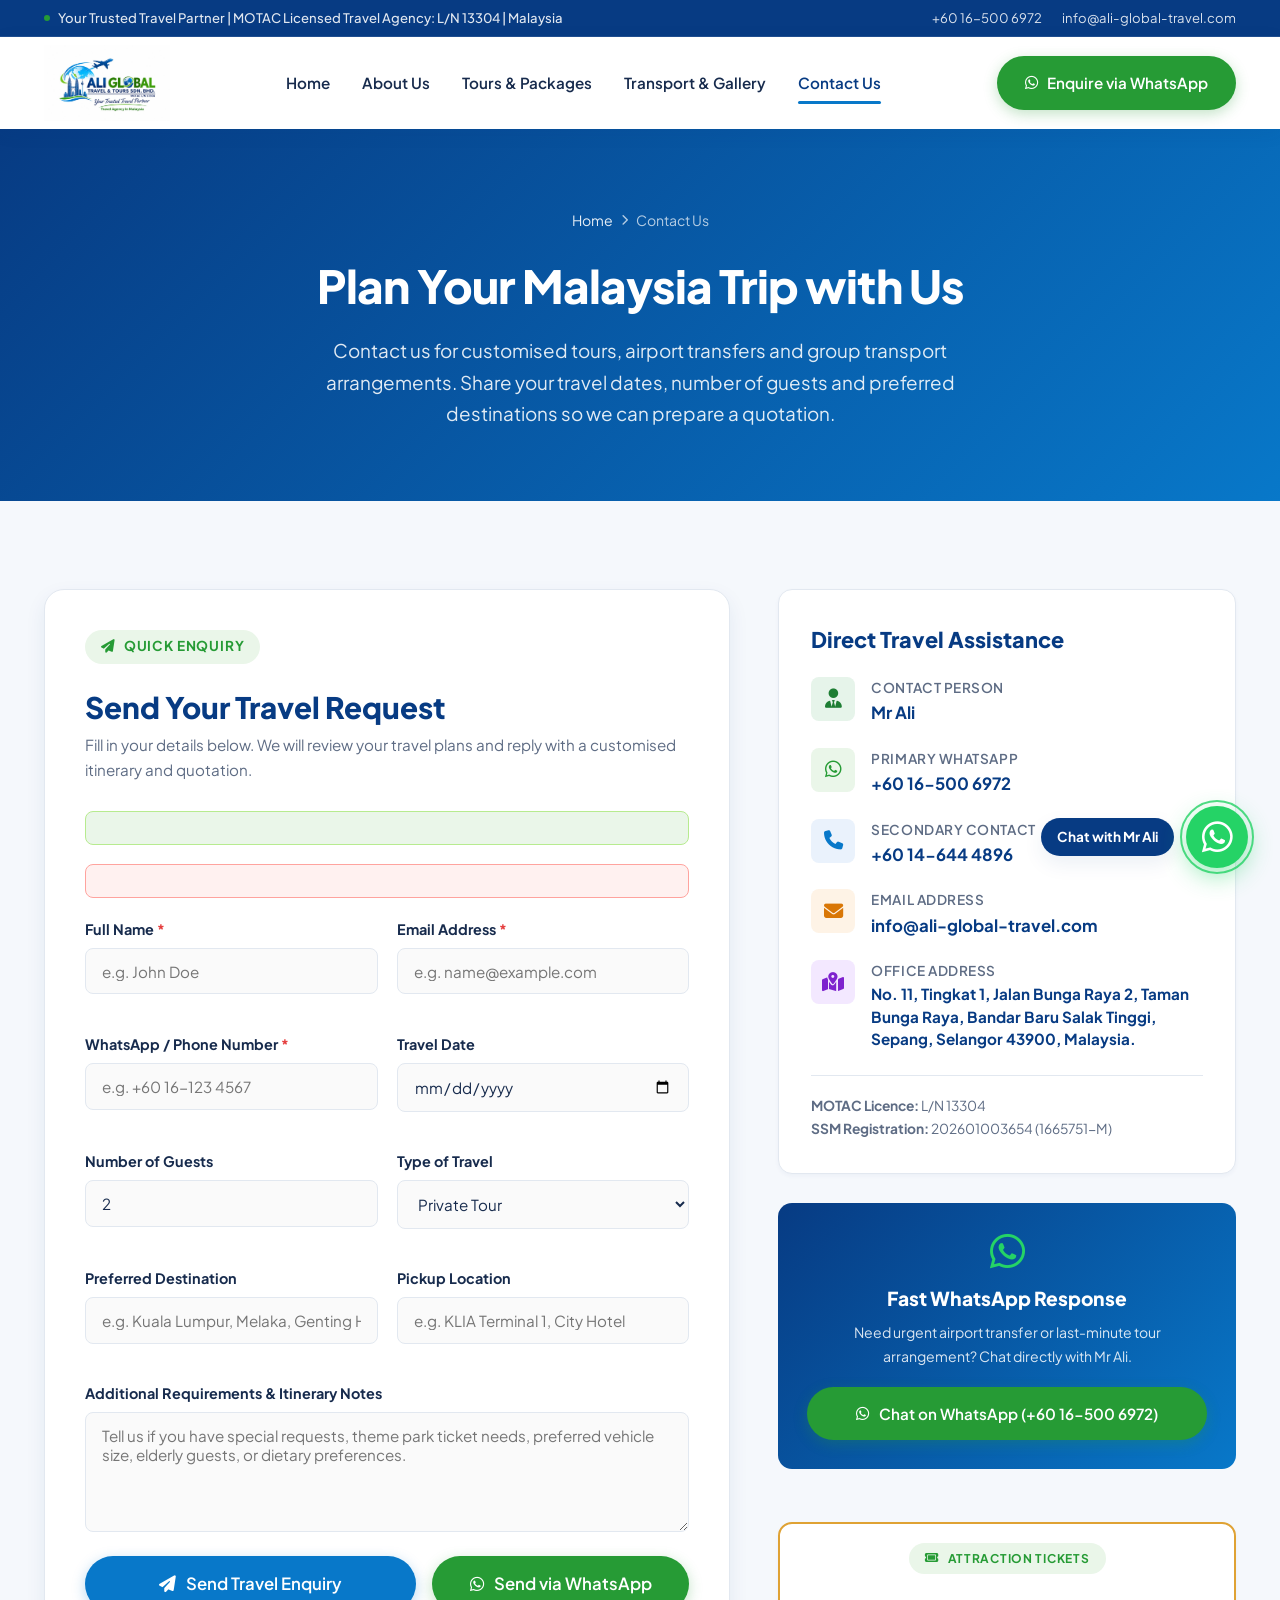
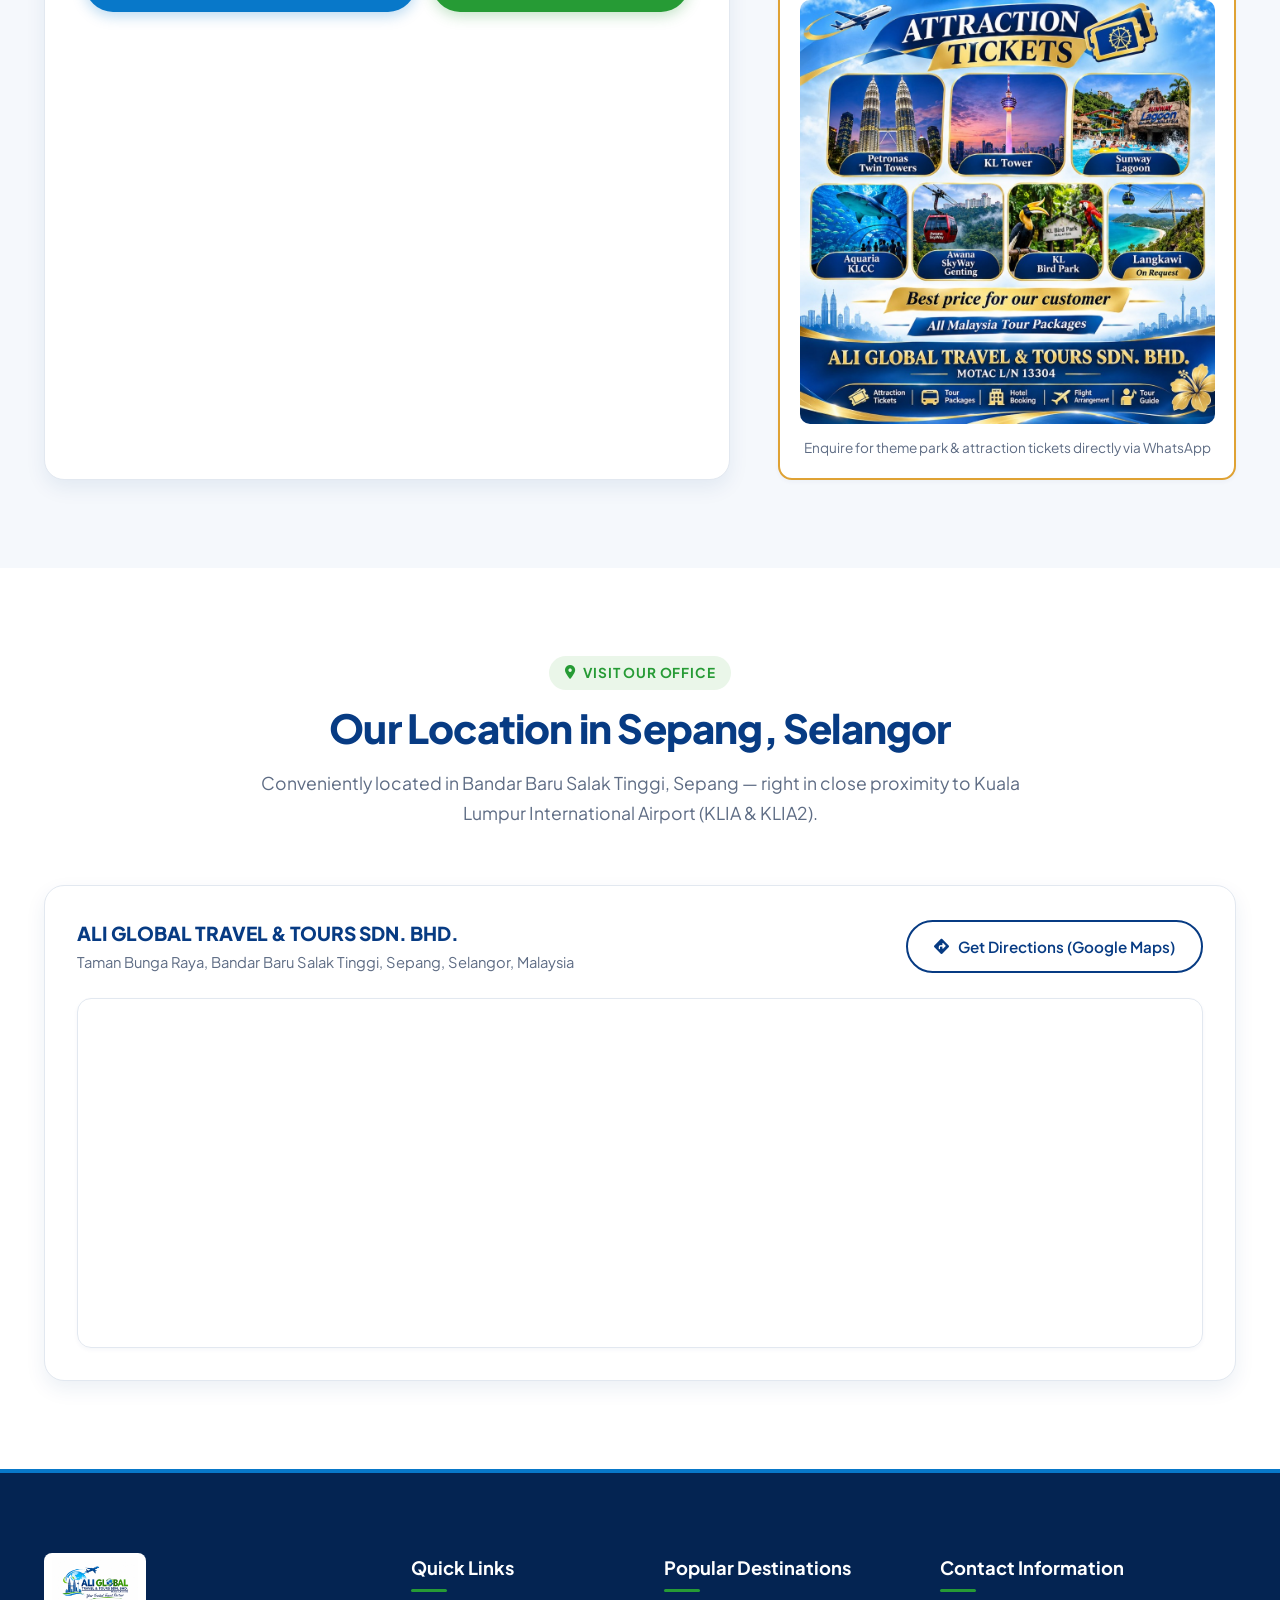
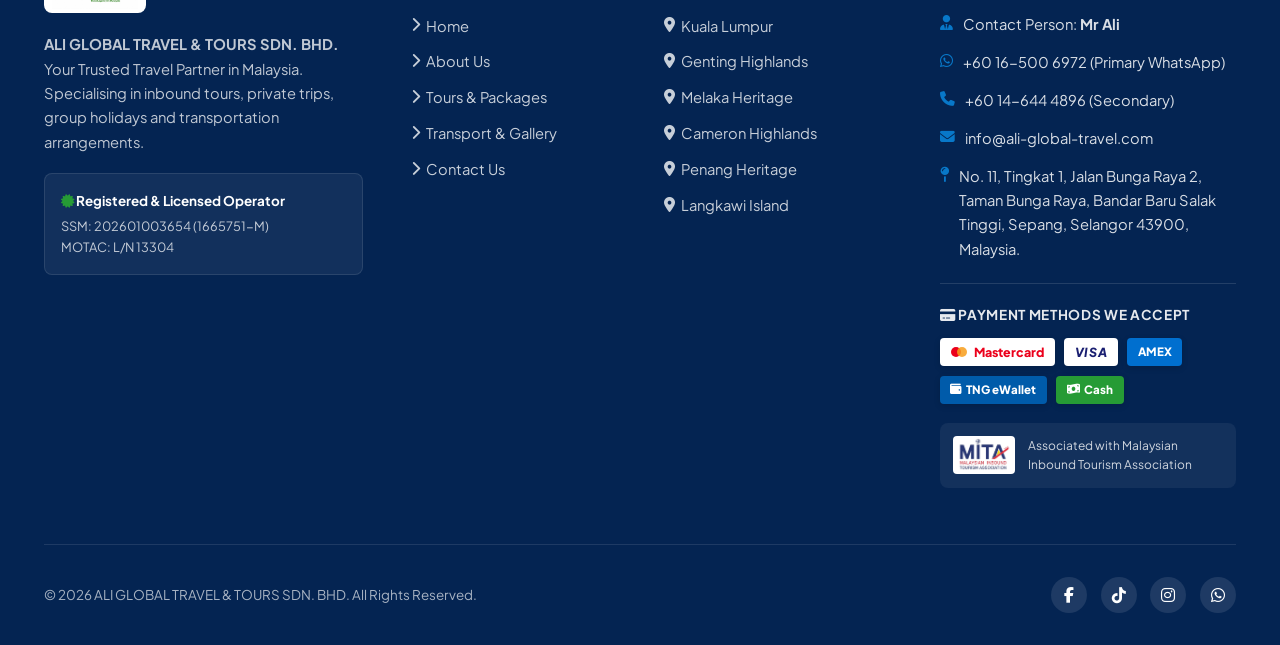
<file: contact.html>
<!DOCTYPE html>
<html lang="en">
<head>
  <meta charset="UTF-8">
  <meta name="viewport" content="width=device-width, initial-scale=1.0">
  <title>Contact Us | ALI GLOBAL TRAVEL & TOURS SDN. BHD.</title>
  <meta name="description" content="Contact ALI GLOBAL TRAVEL & TOURS SDN. BHD. for customized Malaysia tours, KLIA airport transfers and group bus charters. Reach Mr Ali on WhatsApp +60 16-500 6972.">
  <meta name="keywords" content="Contact Ali Global Travel, Malaysia Tour Operator Contact, KLIA Airport Pickup Contact, Sepang Travel Agency Address, Mr Ali Travel WhatsApp">

  <!-- Favicon -->
  <link rel="icon" type="image/jpeg" href="assets/images/brand/logo.jpg">

  <!-- Fonts & Icons -->
  <link rel="preconnect" href="https://fonts.googleapis.com">
  <link rel="preconnect" href="https://fonts.gstatic.com" crossorigin>
  <link href="https://fonts.googleapis.com/css2?family=Plus+Jakarta+Sans:wght@300;400;500;600;700;800&family=Playfair+Display:ital,wght@0,600;0,700;1,600&display=swap" rel="stylesheet">
  <link rel="stylesheet" href="https://cdnjs.cloudflare.com/ajax/libs/font-awesome/6.5.1/css/all.min.css">

  <!-- Stylesheet -->
  <link rel="stylesheet" href="assets/css/style.css?v=20261127">
</head>
<body>

  <!-- Top Bar -->
  <div class="top-bar">
    <div class="container top-bar-inner">
      <div class="top-bar-notice">
        <span class="dot"></span>
        <span>Your Trusted Travel Partner | MOTAC Licensed Travel Agency: L/N 13304 | Malaysia</span>
      </div>
      <div class="top-bar-contacts">
        <a href="tel:+60165006972" class="company-phone"><i class="fa-solid fa-phone"></i> +60 16-500 6972</a>
        <a href="mailto:info@ali-global-travel.com" class="company-email"><i class="fa-solid fa-envelope"></i> info@ali-global-travel.com</a>
      </div>
    </div>
  </div>

  <!-- Header Navigation -->
  <header class="header-nav">
    <div class="container navbar-inner">
      <a href="index.html" class="brand-logo-wrap">
        <img src="assets/images/brand/logo.jpg" alt="ALI GLOBAL TRAVEL & TOURS SDN. BHD." class="brand-logo">
      </a>

      <nav class="nav-menu">
        <a href="index.html" class="nav-link">Home</a>
        <a href="about.html" class="nav-link">About Us</a>
        <a href="tours.html" class="nav-link">Tours & Packages</a>
        <a href="transport-gallery.html" class="nav-link">Transport & Gallery</a>
        <a href="contact.html" class="nav-link active">Contact Us</a>
      </nav>

      <div class="header-actions">
        <a href="https://wa.me/60165006972?text=Hello%20Mr%20Ali%2C%20I%20am%20contacting%20you%20regarding%20travel%20in%20Malaysia." target="_blank" class="btn btn-whatsapp">
          <i class="fa-brands fa-whatsapp"></i> Enquire via WhatsApp
        </a>
        <button class="hamburger-btn" aria-label="Toggle Navigation">
          <i class="fa-solid fa-bars"></i>
        </button>
      </div>
    </div>
  </header>

  <!-- Mobile Drawer Menu -->
  <div class="mobile-overlay"></div>
  <aside class="mobile-drawer">
    <div class="mobile-drawer-header">
      <img src="assets/images/brand/logo.jpg" alt="ALI GLOBAL" style="height:44px; width:auto;">
      <button class="close-drawer-btn" style="background:none;border:none;font-size:1.4rem;cursor:pointer;color:var(--primary-navy);">&times;</button>
    </div>
    <div class="mobile-nav-links">
      <a href="index.html" class="mobile-nav-link">Home</a>
      <a href="about.html" class="mobile-nav-link">About Us</a>
      <a href="tours.html" class="mobile-nav-link">Tours & Packages</a>
      <a href="transport-gallery.html" class="mobile-nav-link">Transport & Gallery</a>
      <a href="contact.html" class="mobile-nav-link active">Contact Us</a>
    </div>
    <div style="margin-top:auto;">
      <a href="https://wa.me/60165006972" target="_blank" class="btn btn-whatsapp" style="width:100%;">
        <i class="fa-brands fa-whatsapp"></i> WhatsApp Us
      </a>
    </div>
  </aside>

  <!-- Page Hero -->
  <section class="page-hero">
    <div class="container">
      <div class="page-breadcrumb">
        <a href="index.html">Home</a> <i class="fa-solid fa-chevron-right" style="font-size:0.7rem;"></i> <span>Contact Us</span>
      </div>
      <h1>Plan Your Malaysia Trip with Us</h1>
      <p>Contact us for customised tours, airport transfers and group transport arrangements. Share your travel dates, number of guests and preferred destinations so we can prepare a quotation.</p>
    </div>
  </section>

  <!-- Main Contact Section -->
  <section class="section section-light">
    <div class="container">
      <div class="contact-grid">
        
        <!-- Left: Interactive Contact Enquiry Form -->
        <div class="contact-card-box">
          <div style="margin-bottom:1.8rem;">
            <span class="section-badge"><i class="fa-solid fa-paper-plane"></i> Quick Enquiry</span>
            <h2 style="font-size:1.85rem; font-weight:800; color:var(--primary-navy); margin-top:0.4rem;">
              Send Your Travel Request
            </h2>
            <p style="font-size:0.95rem; color:var(--muted-text);">
              Fill in your details below. We will review your travel plans and reply with a customised itinerary and quotation.
            </p>
          </div>

          <div id="form-success-alert" class="form-alert success"></div>
          <div id="form-error-alert" class="form-alert error"></div>

          <form id="contact-form">
            <div class="form-row">
              <div class="form-group">
                <label for="form-name">Full Name <span style="color:#e53e3e;">*</span></label>
                <input type="text" id="form-name" class="form-control" placeholder="e.g. John Doe" required>
              </div>
              <div class="form-group">
                <label for="form-email">Email Address <span style="color:#e53e3e;">*</span></label>
                <input type="email" id="form-email" class="form-control" placeholder="e.g. name@example.com" required>
              </div>
            </div>

            <div class="form-row">
              <div class="form-group">
                <label for="form-phone">WhatsApp / Phone Number <span style="color:#e53e3e;">*</span></label>
                <input type="tel" id="form-phone" class="form-control" placeholder="e.g. +60 16-123 4567" required>
              </div>
              <div class="form-group">
                <label for="form-date">Travel Date</label>
                <input type="date" id="form-date" class="form-control">
              </div>
            </div>

            <div class="form-row">
              <div class="form-group">
                <label for="form-guests">Number of Guests</label>
                <input type="number" id="form-guests" class="form-control" min="1" max="500" value="2">
              </div>
              <div class="form-group">
                <label for="form-type">Type of Travel</label>
                <select id="form-type" class="form-control">
                  <option value="Private">Private Tour</option>
                  <option value="Family">Family Holiday</option>
                  <option value="Group">Tour Group / Friends</option>
                  <option value="Corporate">Corporate / MICE Delegation</option>
                  <option value="Airport Transfer">Airport Transfer Only</option>
                </select>
              </div>
            </div>

            <div class="form-row">
              <div class="form-group">
                <label for="form-destination">Preferred Destination</label>
                <input type="text" id="form-destination" class="form-control" placeholder="e.g. Kuala Lumpur, Melaka, Genting Highlands">
              </div>
              <div class="form-group">
                <label for="form-pickup">Pickup Location</label>
                <input type="text" id="form-pickup" class="form-control" placeholder="e.g. KLIA Terminal 1, City Hotel">
              </div>
            </div>

            <div class="form-group">
              <label for="form-notes">Additional Requirements & Itinerary Notes</label>
              <textarea id="form-notes" class="form-control" placeholder="Tell us if you have special requests, theme park ticket needs, preferred vehicle size, elderly guests, or dietary preferences."></textarea>
            </div>

            <div style="display:flex; gap:1rem; flex-wrap:wrap; margin-top:1.5rem;">
              <button type="submit" class="btn btn-primary btn-lg" style="flex:1;">
                <i class="fa-solid fa-paper-plane"></i> Send Travel Enquiry
              </button>
              <button type="button" id="btn-send-whatsapp" class="btn btn-whatsapp btn-lg">
                <i class="fa-brands fa-whatsapp"></i> Send via WhatsApp
              </button>
            </div>
          </form>
        </div>

        <!-- Right: Company Contact Details & Fast Channels -->
        <div class="contact-info-panel">
          <div class="contact-info-card">
            <h3 style="font-size:1.35rem; font-weight:800; color:var(--primary-navy); margin-bottom:1.2rem;">
              Direct Travel Assistance
            </h3>

            <div class="info-item">
              <div class="info-item-icon" style="background:#e6f4ea; color:#1e7e34;"><i class="fa-solid fa-user-tie"></i></div>
              <div class="info-item-content">
                <h4>Contact Person</h4>
                <p>Mr Ali</p>
              </div>
            </div>

            <div class="info-item">
              <div class="info-item-icon" style="background:var(--light-green); color:var(--travel-green);"><i class="fa-brands fa-whatsapp"></i></div>
              <div class="info-item-content">
                <h4>Primary WhatsApp</h4>
                <p><a href="https://wa.me/60165006972" target="_blank" class="company-phone">+60 16-500 6972</a></p>
              </div>
            </div>

            <div class="info-item">
              <div class="info-item-icon" style="background:#eaf2fc; color:var(--secondary-blue);"><i class="fa-solid fa-phone"></i></div>
              <div class="info-item-content">
                <h4>Secondary Contact</h4>
                <p><a href="tel:+60146444896" class="company-phone-sec">+60 14-644 4896</a></p>
              </div>
            </div>

            <div class="info-item">
              <div class="info-item-icon" style="background:#fef3e6; color:#d97706;"><i class="fa-solid fa-envelope"></i></div>
              <div class="info-item-content">
                <h4>Email Address</h4>
                <p><a href="mailto:info@ali-global-travel.com" class="company-email">info@ali-global-travel.com</a></p>
              </div>
            </div>

            <div class="info-item">
              <div class="info-item-icon" style="background:#f3e8ff; color:#7e22ce;"><i class="fa-solid fa-map-location-dot"></i></div>
              <div class="info-item-content">
                <h4>Office Address</h4>
                <p style="font-size:0.95rem; line-height:1.5;" class="company-address">
                  No. 11, Tingkat 1,<br>
                  Jalan Bunga Raya 2,<br>
                  Taman Bunga Raya,<br>
                  Bandar Baru Salak Tinggi,<br>
                  Sepang, Selangor 43900,<br>
                  Malaysia.
                </p>
              </div>
            </div>

            <div style="margin-top:1.5rem; padding-top:1.2rem; border-top:1px solid var(--border-color); font-size:0.86rem; color:var(--muted-text);">
              <div><strong>MOTAC Licence:</strong> L/N 13304</div>
              <div><strong>SSM Registration:</strong> 202601003654 (1665751-M)</div>
            </div>
          </div>

          <!-- Quick WhatsApp Card -->
          <div style="background:linear-gradient(135deg, #073B83 0%, #0878C9 100%); color:#fff; border-radius:var(--radius-md); padding:1.8rem; text-align:center;">
            <i class="fa-brands fa-whatsapp" style="font-size:2.5rem; color:#25D366; margin-bottom:0.75rem;"></i>
            <h4 style="font-size:1.2rem; font-weight:800; margin-bottom:0.4rem;">Fast WhatsApp Response</h4>
            <p style="font-size:0.88rem; color:rgba(255,255,255,0.85); margin-bottom:1.2rem;">
              Need urgent airport transfer or last-minute tour arrangement? Chat directly with Mr Ali.
            </p>
            <a href="https://wa.me/60165006972?text=Hello%20Mr%20Ali%2C%20I%20have%20an%20urgent%20enquiry%20regarding%20travel%20services." target="_blank" class="btn btn-whatsapp" style="width:100%;">
              <i class="fa-brands fa-whatsapp"></i> Chat on WhatsApp (+60 16-500 6972)
            </a>
          </div>

          <!-- Attraction Tickets Promo Card in Contact sidebar -->
          <div style="background:var(--white); border:2px solid #dfa234; border-radius:var(--radius-md); padding:1.2rem; text-align:center; box-shadow:var(--shadow-sm); margin-top:1.5rem;">
            <span class="section-badge" style="font-size:0.75rem;"><i class="fa-solid fa-ticket"></i> Attraction Tickets</span>
            <div style="border-radius:10px; overflow:hidden; margin:0.8rem 0; cursor:pointer;" data-lightbox data-lightbox-src="assets/images/attractions/attraction-tickets-poster.jpg" data-lightbox-caption="Official Ali Global Travel Attraction Tickets">
              <img src="assets/images/attractions/attraction-tickets-poster.jpg" alt="Attraction Tickets" style="width:100%; height:auto; display:block;" loading="lazy">
            </div>
            <p style="font-size:0.85rem; color:var(--muted-text); margin:0;">
              Enquire for theme park & attraction tickets directly via WhatsApp
            </p>
          </div>

        </div>
      </div>
    </div>
  </section>

  <!-- Google Maps Section -->
  <section class="section section-white">
    <div class="container">
      <div class="section-header">
        <span class="section-badge"><i class="fa-solid fa-location-dot"></i> Visit Our Office</span>
        <h2>Our Location in Sepang, Selangor</h2>
        <p>Conveniently located in Bandar Baru Salak Tinggi, Sepang — right in close proximity to Kuala Lumpur International Airport (KLIA & KLIA2).</p>
      </div>

      <div style="background:var(--white); border-radius:var(--radius-lg); padding:2rem; box-shadow:var(--shadow-md); border:1px solid var(--border-color);">
        <div style="display:flex; justify-content:space-between; align-items:center; flex-wrap:wrap; gap:1rem; margin-bottom:1.5rem;">
          <div>
            <h3 style="font-size:1.2rem; font-weight:800; color:var(--primary-navy);">
              ALI GLOBAL TRAVEL & TOURS SDN. BHD.
            </h3>
            <p style="font-size:0.92rem; color:var(--muted-text);">
              Taman Bunga Raya, Bandar Baru Salak Tinggi, Sepang, Selangor, Malaysia
            </p>
          </div>
          <a href="https://maps.app.goo.gl/JWqYCemmRky8yJWR8?g_st=iwb" target="_blank" class="btn btn-outline-primary">
            <i class="fa-solid fa-diamond-turn-right"></i> Get Directions (Google Maps)
          </a>
        </div>

        <div class="map-wrapper">
          <!-- Embedded Google Map of ALI GLOBAL TRAVEL & TOURS SDN. BHD. -->
          <iframe 
            src="https://www.google.com/maps/embed?pb=!1m18!1m12!1m3!1d3985.034200947248!2d101.714686!3d2.8061151!2m3!1f0!2f0!3f0!3m2!1i1024!2i768!4f13.1!3m3!1m2!1s0x6a6bba5a1ea0c6b5%3A0x11db0c9873d5a6fa!2sALI%20GLOBAL%20TRAVEL%20%26%20TOURS%20SDN.BHD!5e0!3m2!1sen!2sin!4v1795213685709!5m2!1sen!2sin" 
            title="ALI GLOBAL TRAVEL & TOURS SDN. BHD. Location"
            width="600" 
            height="450" 
            style="border:0;" 
            allowfullscreen="" 
            loading="lazy" 
            referrerpolicy="strict-origin-when-cross-origin">
          </iframe>
        </div>
      </div>
    </div>
  </section>

  <!-- Site Footer -->
  <footer class="site-footer">
    <div class="container">
      <div class="footer-grid">
        <div class="footer-col">
          <img src="assets/images/brand/logo.jpg" alt="ALI GLOBAL" class="footer-logo">
          <p class="footer-desc">
            <strong>ALI GLOBAL TRAVEL & TOURS SDN. BHD.</strong><br>
            Your Trusted Travel Partner in Malaysia. Specialising in inbound tours, private trips, group holidays and transportation arrangements.
          </p>
          <div class="footer-badge-box">
            <div style="font-size:0.84rem; color:#fff; font-weight:700; margin-bottom:0.25rem;">
              <i class="fa-solid fa-certificate" style="color:var(--travel-green);"></i> Registered & Licensed Operator
            </div>
            <div style="font-size:0.8rem; color:rgba(255,255,255,0.75);">
              SSM: 202601003654 (1665751-M)<br>
              MOTAC: L/N 13304
            </div>
          </div>
        </div>

        <div class="footer-col">
          <h4>Quick Links</h4>
          <ul class="footer-links-list">
            <li><a href="index.html"><i class="fa-solid fa-chevron-right"></i> Home</a></li>
            <li><a href="about.html"><i class="fa-solid fa-chevron-right"></i> About Us</a></li>
            <li><a href="tours.html"><i class="fa-solid fa-chevron-right"></i> Tours & Packages</a></li>
            <li><a href="transport-gallery.html"><i class="fa-solid fa-chevron-right"></i> Transport & Gallery</a></li>
            <li><a href="contact.html"><i class="fa-solid fa-chevron-right"></i> Contact Us</a></li>
          </ul>
        </div>

        <div class="footer-col">
          <h4>Popular Destinations</h4>
          <ul class="footer-links-list">
            <li><a href="tours.html"><i class="fa-solid fa-location-dot"></i> Kuala Lumpur</a></li>
            <li><a href="tours.html"><i class="fa-solid fa-location-dot"></i> Genting Highlands</a></li>
            <li><a href="tours.html"><i class="fa-solid fa-location-dot"></i> Melaka Heritage</a></li>
            <li><a href="tours.html"><i class="fa-solid fa-location-dot"></i> Cameron Highlands</a></li>
            <li><a href="tours.html"><i class="fa-solid fa-location-dot"></i> Penang Heritage</a></li>
            <li><a href="tours.html"><i class="fa-solid fa-location-dot"></i> Langkawi Island</a></li>
          </ul>
        </div>

        <div class="footer-col">
          <h4>Contact Information</h4>
          <div class="footer-contact-list">
            <div class="footer-contact-item">
              <i class="fa-solid fa-user-tie"></i>
              <div>Contact Person: <strong>Mr Ali</strong></div>
            </div>
            <div class="footer-contact-item">
              <i class="fa-brands fa-whatsapp"></i>
              <div>
                <a href="https://wa.me/60165006972" target="_blank" class="company-phone">+60 16-500 6972</a> (Primary WhatsApp)
              </div>
            </div>
            <div class="footer-contact-item">
              <i class="fa-solid fa-phone"></i>
              <div>
                <a href="tel:+60146444896" class="company-phone-sec">+60 14-644 4896</a> (Secondary)
              </div>
            </div>
            <div class="footer-contact-item">
              <i class="fa-solid fa-envelope"></i>
              <div>
                <a href="mailto:info@ali-global-travel.com" class="company-email">info@ali-global-travel.com</a>
              </div>
            </div>
            <div class="footer-contact-item">
              <i class="fa-solid fa-map-pin"></i>
              <div class="company-address">Bandar Baru Salak Tinggi, Sepang, Selangor, Malaysia</div>
            </div>
          </div>

          <!-- Payment Methods We Accept -->
          <div class="payment-methods-section">
            <div class="payment-methods-title"><i class="fa-solid fa-credit-card"></i> Payment Methods We Accept</div>
            <div class="payment-badges-row">
              <span class="payment-badge badge-mc" title="Mastercard">
                <svg width="18" height="12" viewBox="0 0 36 24" style="vertical-align:middle; margin-right:3px;">
                  <circle cx="12" cy="12" r="10" fill="#EB001B"/>
                  <circle cx="24" cy="12" r="10" fill="#F79E1B" fill-opacity="0.85"/>
                </svg> Mastercard
              </span>
              <span class="payment-badge badge-visa" title="Visa">VISA</span>
              <span class="payment-badge badge-amex" title="American Express">AMEX</span>
              <span class="payment-badge badge-tng" title="Touch 'n Go eWallet">
                <i class="fa-solid fa-wallet"></i> TNG eWallet
              </span>
              <span class="payment-badge badge-cash" title="Cash Accepted">
                <i class="fa-solid fa-money-bill-wave"></i> Cash
              </span>
            </div>
          </div>

          <div style="margin-top:1.2rem; background:rgba(255,255,255,0.06); padding:0.8rem; border-radius:8px; display:flex; align-items:center; gap:0.8rem;">
            <img src="assets/images/brand/mita-logo.jpg" alt="MITA" style="height:38px; background:#fff; border-radius:4px; padding:2px;">
            <span style="font-size:0.75rem; color:rgba(255,255,255,0.8);">
              Associated with Malaysian Inbound Tourism Association
            </span>
          </div>
        </div>
      </div>

      <div class="footer-bottom">
        <div>
          &copy; 2026 ALI GLOBAL TRAVEL & TOURS SDN. BHD. All Rights Reserved.
        </div>
        <div class="footer-socials">
          <a href="https://www.facebook.com/aliglobaltravel" target="_blank" rel="noopener noreferrer" class="social-btn facebook" title="Ali Global Official Facebook Page">
            <i class="fa-brands fa-facebook-f"></i>
          </a>
          <a href="https://www.tiktok.com/@aliglobaltravel" target="_blank" rel="noopener noreferrer" class="social-btn tiktok" title="Ali Global Official TikTok Profile">
            <i class="fa-brands fa-tiktok"></i>
          </a>
          <a href="https://www.instagram.com/ali_globaltravel_tours" target="_blank" rel="noopener noreferrer" class="social-btn instagram company-ig-link" title="Ali Global Official Instagram">
            <i class="fa-brands fa-instagram"></i>
          </a>
          <a href="https://wa.me/60165006972" target="_blank" rel="noopener noreferrer" class="social-btn whatsapp" title="Chat on WhatsApp">
            <i class="fa-brands fa-whatsapp"></i>
          </a>
        </div>
      </div>
    </div>
  </footer>

  <!-- Floating WhatsApp Button -->
  <a href="https://wa.me/60165006972?text=Hello%20Mr%20Ali%2C%20I%20am%20enquiring%20about%20your%20customised%20tours." target="_blank" class="floating-whatsapp" aria-label="Chat with Mr Ali via WhatsApp">
    <span class="wa-tooltip">Chat with Mr Ali</span>
    <div class="wa-btn-circle">
      <i class="fa-brands fa-whatsapp"></i>
    </div>
  </a>

  <!-- Scripts -->
  <script src="assets/js/store.js?v=20261127"></script>
  <script src="assets/js/main.js?v=20261127"></script>
</body>
</html>
</file>
<file: assets/css/style.css>
/* ==========================================================================
   ALI GLOBAL TRAVEL & TOURS SDN. BHD. - OFFICIAL STYLESHEET
   Brand Palette:
   - Primary Navy Blue: #073B83
   - Secondary Blue:    #0878C9
   - Travel Green:      #269B35
   - Light Green:       #EAF6E9
   - White:             #FFFFFF
   - Light Background:  #F5F8FC
   - Dark Text:         #172B4D
   ========================================================================== */

@import url('https://fonts.googleapis.com/css2?family=Plus+Jakarta+Sans:wght@300;400;500;600;700;800&family=Playfair+Display:ital,wght@0,600;0,700;1,600&display=swap');

:root {
  --primary-navy: #073B83;
  --secondary-blue: #0878C9;
  --travel-green: #269B35;
  --travel-green-dark: #1e7d2a;
  --light-green: #EAF6E9;
  --white: #FFFFFF;
  --light-bg: #F5F8FC;
  --dark-text: #172B4D;
  --muted-text: #5E6C84;
  --border-color: #E2E8F0;
  --card-bg: #FFFFFF;

  --shadow-sm: 0 2px 4px rgba(7, 59, 131, 0.04);
  --shadow-md: 0 8px 20px rgba(7, 59, 131, 0.08);
  --shadow-lg: 0 16px 36px rgba(7, 59, 131, 0.12);
  --shadow-hover: 0 20px 40px rgba(7, 59, 131, 0.16);

  --radius-sm: 8px;
  --radius-md: 14px;
  --radius-lg: 20px;
  --radius-full: 9999px;

  --transition-fast: 0.2s ease;
  --transition-normal: 0.3s cubic-bezier(0.16, 1, 0.3, 1);
  --transition-slow: 0.5s cubic-bezier(0.16, 1, 0.3, 1);

  --font-main: 'Plus Jakarta Sans', -apple-system, BlinkMacSystemFont, 'Segoe UI', Roboto, sans-serif;
  --font-serif: 'Playfair Display', Georgia, serif;
}

*, *::before, *::after {
  box-sizing: border-box;
  margin: 0;
  padding: 0;
}

html {
  scroll-behavior: smooth;
  font-size: 16px;
  text-size-adjust: 100%;
}

body {
  font-family: var(--font-main);
  background-color: var(--light-bg);
  color: var(--dark-text);
  line-height: 1.65;
  overflow-x: hidden;
  -webkit-font-smoothing: antialiased;
}

img {
  max-width: 100%;
  height: auto;
  display: block;
}

a {
  color: inherit;
  text-decoration: none;
  transition: var(--transition-fast);
}

ul {
  list-style: none;
}

button, input, select, textarea {
  font-family: inherit;
  font-size: 1rem;
}

/* ==========================================================================
   LAYOUT & CONTAINER
   ========================================================================== */
.container {
  width: 100%;
  max-width: 1240px;
  margin-left: auto;
  margin-right: auto;
  padding-left: 1.5rem;
  padding-right: 1.5rem;
}

.container-wide {
  width: 100%;
  max-width: 1380px;
  margin-left: auto;
  margin-right: auto;
  padding-left: 1.5rem;
  padding-right: 1.5rem;
}

.section {
  padding: 5.5rem 0;
  position: relative;
}

.section-light {
  background-color: var(--light-bg);
}

.section-white {
  background-color: var(--white);
}

.section-navy {
  background-color: var(--primary-navy);
  color: var(--white);
}

/* Section Header */
.section-header {
  text-align: center;
  max-width: 780px;
  margin: 0 auto 3.5rem;
}

.section-badge {
  display: inline-flex;
  align-items: center;
  gap: 0.5rem;
  background-color: var(--light-green);
  color: var(--travel-green);
  font-weight: 700;
  font-size: 0.85rem;
  letter-spacing: 0.06em;
  text-transform: uppercase;
  padding: 0.35rem 1rem;
  border-radius: var(--radius-full);
  margin-bottom: 0.85rem;
}

.section-header h2 {
  font-size: 2.5rem;
  font-weight: 800;
  color: var(--primary-navy);
  line-height: 1.25;
  margin-bottom: 1rem;
  letter-spacing: -0.02em;
}

.section-navy .section-header h2 {
  color: var(--white);
}

.section-header p {
  font-size: 1.1rem;
  color: var(--muted-text);
  line-height: 1.7;
}

.section-navy .section-header p {
  color: rgba(255, 255, 255, 0.85);
}

/* ==========================================================================
   BUTTONS
   ========================================================================== */
.btn {
  display: inline-flex;
  align-items: center;
  justify-content: center;
  gap: 0.6rem;
  font-weight: 600;
  font-size: 0.95rem;
  padding: 0.75rem 1.6rem;
  border-radius: var(--radius-full);
  border: 2px solid transparent;
  cursor: pointer;
  transition: all var(--transition-fast);
  text-align: center;
  white-space: nowrap;
}

.btn-primary {
  background-color: var(--secondary-blue);
  color: var(--white);
  box-shadow: 0 4px 14px rgba(8, 120, 201, 0.28);
}

.btn-primary:hover {
  background-color: #0764a8;
  transform: translateY(-2px);
  box-shadow: 0 6px 20px rgba(8, 120, 201, 0.36);
}

.btn-whatsapp {
  background-color: var(--travel-green);
  color: var(--white);
  box-shadow: 0 4px 14px rgba(38, 155, 53, 0.28);
}

.btn-whatsapp:hover {
  background-color: var(--travel-green-dark);
  transform: translateY(-2px);
  box-shadow: 0 6px 20px rgba(38, 155, 53, 0.38);
}

.btn-outline-white {
  background-color: transparent;
  color: var(--white);
  border-color: rgba(255, 255, 255, 0.5);
}

.btn-outline-white:hover {
  background-color: var(--white);
  color: var(--primary-navy);
  border-color: var(--white);
}

.btn-outline-primary {
  background-color: transparent;
  color: var(--primary-navy);
  border-color: var(--primary-navy);
}

.btn-outline-primary:hover {
  background-color: var(--primary-navy);
  color: var(--white);
}

.btn-sm {
  padding: 0.45rem 1rem;
  font-size: 0.85rem;
}

.btn-lg {
  padding: 0.95rem 2.2rem;
  font-size: 1.05rem;
}

/* ==========================================================================
   TOP BAR & HEADER NAVIGATION
   ========================================================================== */
.top-bar {
  background-color: var(--primary-navy);
  color: rgba(255, 255, 255, 0.88);
  font-size: 0.82rem;
  padding: 0.45rem 0;
  border-bottom: 1px solid rgba(255, 255, 255, 0.1);
}

.top-bar-inner {
  display: flex;
  align-items: center;
  justify-content: space-between;
}

.top-bar-notice {
  display: flex;
  align-items: center;
  gap: 0.5rem;
  font-weight: 500;
}

.top-bar-notice span.dot {
  width: 6px;
  height: 6px;
  background-color: var(--travel-green);
  border-radius: 50%;
  display: inline-block;
}

.top-bar-contacts {
  display: flex;
  align-items: center;
  gap: 1.25rem;
}

.top-bar-contacts a {
  display: inline-flex;
  align-items: center;
  gap: 0.35rem;
  color: rgba(255, 255, 255, 0.85);
}

.top-bar-contacts a:hover {
  color: var(--white);
}

/* Main Navigation */
.header-nav {
  background-color: var(--white);
  box-shadow: 0 4px 18px rgba(7, 59, 131, 0.07);
  position: sticky;
  top: 0;
  z-index: 1000;
  transition: all var(--transition-fast);
}

.header-nav.scrolled {
  box-shadow: 0 6px 24px rgba(7, 59, 131, 0.12);
  padding: 0.2rem 0;
}

.navbar-inner {
  display: flex;
  align-items: center;
  justify-content: space-between;
  height: 92px;
}

.brand-logo-wrap {
  display: flex;
  align-items: center;
  text-decoration: none;
}

.brand-logo {
  height: 76px;
  width: auto;
  object-fit: contain;
  transition: var(--transition-fast);
}

.nav-menu {
  display: flex;
  align-items: center;
  gap: 2rem;
}

.nav-link {
  font-size: 0.95rem;
  font-weight: 600;
  color: var(--dark-text);
  position: relative;
  padding: 0.5rem 0;
}

.nav-link::after {
  content: '';
  position: absolute;
  bottom: 0;
  left: 0;
  width: 0%;
  height: 3px;
  background-color: var(--secondary-blue);
  border-radius: 2px;
  transition: width var(--transition-fast);
}

.nav-link:hover, .nav-link.active {
  color: var(--primary-navy);
}

.nav-link:hover::after, .nav-link.active::after {
  width: 100%;
}

.header-actions {
  display: flex;
  align-items: center;
  gap: 1rem;
}

.hamburger-btn {
  display: none;
  background: none;
  border: none;
  font-size: 1.5rem;
  color: var(--primary-navy);
  cursor: pointer;
  padding: 0.4rem;
}

/* Mobile Drawer */
.mobile-drawer {
  display: none;
  position: fixed;
  top: 0;
  right: -100%;
  width: 82%;
  max-width: 380px;
  height: 100vh;
  background-color: var(--white);
  box-shadow: -8px 0 30px rgba(0, 0, 0, 0.2);
  z-index: 2000;
  padding: 2rem 1.5rem;
  flex-direction: column;
  transition: right 0.35s ease-in-out;
}

.mobile-drawer.open {
  right: 0;
}

.mobile-overlay {
  display: none;
  position: fixed;
  inset: 0;
  background: rgba(7, 59, 131, 0.45);
  backdrop-filter: blur(4px);
  z-index: 1999;
}

.mobile-overlay.active {
  display: block;
}

.mobile-drawer-header {
  display: flex;
  align-items: center;
  justify-content: space-between;
  margin-bottom: 2rem;
  padding-bottom: 1rem;
  border-bottom: 1px solid var(--border-color);
}

.mobile-nav-links {
  display: flex;
  flex-direction: column;
  gap: 1.2rem;
  margin-bottom: 2rem;
}

.mobile-nav-link {
  font-size: 1.15rem;
  font-weight: 700;
  color: var(--dark-text);
  padding: 0.5rem 0;
}

.mobile-nav-link.active {
  color: var(--secondary-blue);
}

/* ==========================================================================
   HERO BANNER
   ========================================================================== */
.hero-section {
  position: relative;
  min-height: 85vh;
  display: flex;
  align-items: center;
  background-size: cover;
  background-position: center center;
  background-repeat: no-repeat;
  color: var(--white);
  padding: 7rem 0 5rem;
  overflow: hidden;
}

.hero-overlay {
  position: absolute;
  inset: 0;
  background: linear-gradient(135deg, rgba(7, 59, 131, 0.88) 0%, rgba(8, 120, 201, 0.72) 60%, rgba(38, 155, 53, 0.6) 100%);
  z-index: 1;
}

.hero-content {
  position: relative;
  z-index: 2;
  max-width: 820px;
}

.hero-trust-badge {
  display: inline-flex;
  align-items: center;
  gap: 0.6rem;
  background: rgba(255, 255, 255, 0.16);
  backdrop-filter: blur(8px);
  border: 1px solid rgba(255, 255, 255, 0.25);
  padding: 0.45rem 1.1rem;
  border-radius: var(--radius-full);
  font-size: 0.88rem;
  font-weight: 600;
  letter-spacing: 0.02em;
  margin-bottom: 1.5rem;
}

.hero-title {
  font-size: 3.8rem;
  font-weight: 800;
  line-height: 1.12;
  margin-bottom: 0.6rem;
  letter-spacing: -0.02em;
  text-shadow: 0 2px 10px rgba(0,0,0,0.15);
}

.hero-subtitle {
  font-family: var(--font-serif);
  font-size: 1.85rem;
  font-style: italic;
  font-weight: 600;
  color: #79e388;
  margin-bottom: 1.2rem;
}

.hero-desc {
  font-size: 1.18rem;
  line-height: 1.75;
  color: rgba(255, 255, 255, 0.92);
  margin-bottom: 2.2rem;
  max-width: 720px;
}

.hero-ctas {
  display: flex;
  align-items: center;
  gap: 1.1rem;
  flex-wrap: wrap;
}

/* Sub-hero page banners */
.page-hero {
  position: relative;
  padding: 5rem 0 4.5rem;
  background: linear-gradient(135deg, var(--primary-navy) 0%, var(--secondary-blue) 100%);
  color: var(--white);
  text-align: center;
}

.page-hero h1 {
  font-size: 2.85rem;
  font-weight: 800;
  margin-bottom: 0.75rem;
  letter-spacing: -0.02em;
}

.page-hero p {
  font-size: 1.18rem;
  color: rgba(255, 255, 255, 0.88);
  max-width: 680px;
  margin: 0 auto;
}

.page-breadcrumb {
  display: flex;
  align-items: center;
  justify-content: center;
  gap: 0.5rem;
  font-size: 0.88rem;
  color: rgba(255, 255, 255, 0.7);
  margin-bottom: 1rem;
}

.page-breadcrumb a {
  color: rgba(255, 255, 255, 0.9);
}

.page-breadcrumb a:hover {
  color: var(--white);
}

/* ==========================================================================
   HIGHLIGHTS & VALUE PROP
   ========================================================================== */
.highlights-grid {
  display: grid;
  grid-template-columns: repeat(3, 1fr);
  gap: 2rem;
  margin-top: 3.5rem;
}

.highlight-box {
  background: var(--white);
  border-radius: var(--radius-md);
  padding: 2.2rem 1.8rem;
  box-shadow: var(--shadow-md);
  border: 1px solid var(--border-color);
  display: flex;
  flex-direction: column;
  align-items: flex-start;
  transition: all var(--transition-normal);
}

.highlight-box:hover {
  transform: translateY(-6px);
  box-shadow: var(--shadow-hover);
  border-color: var(--secondary-blue);
}

.highlight-icon {
  width: 58px;
  height: 58px;
  background: var(--light-green);
  color: var(--travel-green);
  border-radius: var(--radius-sm);
  display: flex;
  align-items: center;
  justify-content: center;
  font-size: 1.6rem;
  margin-bottom: 1.25rem;
  transition: var(--transition-fast);
}

.highlight-box:hover .highlight-icon {
  background: var(--travel-green);
  color: var(--white);
}

.highlight-box h3 {
  font-size: 1.25rem;
  font-weight: 700;
  color: var(--primary-navy);
  margin-bottom: 0.5rem;
}

.highlight-box p {
  color: var(--muted-text);
  font-size: 0.95rem;
}

/* ==========================================================================
   SERVICES CARDS
   ========================================================================== */
.services-grid {
  display: grid;
  grid-template-columns: repeat(3, 1fr);
  gap: 2rem;
}

.service-card {
  background: var(--white);
  border-radius: var(--radius-md);
  padding: 2.2rem 1.8rem;
  box-shadow: var(--shadow-sm);
  border: 1px solid var(--border-color);
  transition: all var(--transition-normal);
  display: flex;
  flex-direction: column;
  position: relative;
  overflow: hidden;
}

.service-card::before {
  content: '';
  position: absolute;
  top: 0;
  left: 0;
  width: 100%;
  height: 4px;
  background: linear-gradient(90deg, var(--secondary-blue), var(--travel-green));
  opacity: 0;
  transition: opacity var(--transition-fast);
}

.service-card:hover {
  transform: translateY(-6px);
  box-shadow: var(--shadow-hover);
  border-color: rgba(8, 120, 201, 0.3);
}

.service-card:hover::before {
  opacity: 1;
}

.service-icon-wrap {
  width: 60px;
  height: 60px;
  border-radius: var(--radius-md);
  background: #f0f6ff;
  color: var(--secondary-blue);
  display: flex;
  align-items: center;
  justify-content: center;
  font-size: 1.7rem;
  margin-bottom: 1.4rem;
  transition: var(--transition-fast);
}

.service-card:hover .service-icon-wrap {
  background: var(--secondary-blue);
  color: var(--white);
}

.service-card h3 {
  font-size: 1.22rem;
  font-weight: 700;
  color: var(--primary-navy);
  margin-bottom: 0.6rem;
}

.service-card p {
  color: var(--muted-text);
  font-size: 0.95rem;
  line-height: 1.6;
}

/* ==========================================================================
   DESTINATION CARDS
   ========================================================================== */
.destinations-grid {
  display: grid;
  grid-template-columns: repeat(auto-fill, minmax(340px, 1fr));
  gap: 2rem;
}

.destination-card {
  background: var(--white);
  border-radius: var(--radius-md);
  overflow: hidden;
  box-shadow: var(--shadow-sm);
  border: 1px solid var(--border-color);
  transition: all var(--transition-normal);
  display: flex;
  flex-direction: column;
}

.destination-card:hover {
  transform: translateY(-8px);
  box-shadow: var(--shadow-hover);
  border-color: rgba(7, 59, 131, 0.2);
}

.dest-image-wrap {
  position: relative;
  height: 230px;
  overflow: hidden;
  background-color: #cbd5e1;
}

.dest-image-wrap img {
  width: 100%;
  height: 100%;
  object-fit: cover;
  transition: transform var(--transition-slow);
}

.destination-card:hover .dest-image-wrap img {
  transform: scale(1.08);
}

.dest-badge {
  position: absolute;
  top: 1rem;
  left: 1rem;
  background: rgba(7, 59, 131, 0.85);
  backdrop-filter: blur(6px);
  color: var(--white);
  padding: 0.3rem 0.8rem;
  border-radius: var(--radius-full);
  font-size: 0.78rem;
  font-weight: 700;
  letter-spacing: 0.05em;
  text-transform: uppercase;
}

.dest-content {
  padding: 1.6rem;
  display: flex;
  flex-direction: column;
  flex-grow: 1;
}

.dest-content h3 {
  font-size: 1.35rem;
  font-weight: 800;
  color: var(--primary-navy);
  margin-bottom: 0.35rem;
}

.dest-tagline {
  font-size: 0.86rem;
  font-weight: 600;
  color: var(--secondary-blue);
  margin-bottom: 0.75rem;
}

.dest-desc {
  font-size: 0.92rem;
  color: var(--muted-text);
  line-height: 1.6;
  margin-bottom: 1.4rem;
  flex-grow: 1;
}

.dest-actions {
  display: flex;
  align-items: center;
  gap: 0.75rem;
  margin-top: auto;
}

.dest-actions .btn {
  flex: 1;
  font-size: 0.86rem;
  padding: 0.6rem 0.8rem;
}

/* ==========================================================================
   FEATURE CARDS (Why Choose Us)
   ========================================================================== */
.features-grid {
  display: grid;
  grid-template-columns: repeat(3, 1fr);
  gap: 2rem;
}

.feature-item {
  background: var(--white);
  padding: 2.2rem 1.8rem;
  border-radius: var(--radius-md);
  border: 1px solid var(--border-color);
  box-shadow: var(--shadow-sm);
  transition: all var(--transition-normal);
  display: flex;
  align-items: flex-start;
  gap: 1.25rem;
}

.feature-item:hover {
  transform: translateY(-4px);
  box-shadow: var(--shadow-md);
  border-color: var(--secondary-blue);
}

.feature-num-icon {
  flex-shrink: 0;
  width: 52px;
  height: 52px;
  background: var(--light-green);
  color: var(--travel-green);
  border-radius: var(--radius-sm);
  display: flex;
  align-items: center;
  justify-content: center;
  font-size: 1.4rem;
  font-weight: 700;
}

.feature-item h3 {
  font-size: 1.15rem;
  font-weight: 700;
  color: var(--primary-navy);
  margin-bottom: 0.4rem;
}

.feature-item p {
  font-size: 0.92rem;
  color: var(--muted-text);
  line-height: 1.55;
}

/* ==========================================================================
   VEHICLE CARDS
   ========================================================================== */
.vehicles-grid {
  display: grid;
  grid-template-columns: repeat(auto-fill, minmax(280px, 1fr));
  gap: 2rem;
}

.vehicle-card {
  background: var(--white);
  border-radius: var(--radius-md);
  overflow: hidden;
  box-shadow: var(--shadow-sm);
  border: 1px solid var(--border-color);
  transition: all var(--transition-normal);
  display: flex;
  flex-direction: column;
}

.vehicle-card:hover {
  transform: translateY(-6px);
  box-shadow: var(--shadow-hover);
  border-color: var(--secondary-blue);
}

.vehicle-img-wrap {
  position: relative;
  height: 220px;
  overflow: hidden;
  background-color: #cbd5e1;
}

.vehicle-img-wrap img {
  width: 100%;
  height: 100%;
  object-fit: cover;
  transition: transform var(--transition-slow);
}

.vehicle-card:hover .vehicle-img-wrap img {
  transform: scale(1.05);
}

.vehicle-capacity-badge {
  position: absolute;
  bottom: 0.85rem;
  right: 0.85rem;
  background: var(--primary-navy);
  color: var(--white);
  padding: 0.35rem 0.9rem;
  border-radius: var(--radius-full);
  font-size: 0.82rem;
  font-weight: 700;
  display: flex;
  align-items: center;
  gap: 0.35rem;
}

.vehicle-body {
  padding: 1.6rem;
  display: flex;
  flex-direction: column;
  flex-grow: 1;
}

.vehicle-body h3 {
  font-size: 1.3rem;
  font-weight: 800;
  color: var(--primary-navy);
  margin-bottom: 0.6rem;
}

.vehicle-body p {
  font-size: 0.92rem;
  color: var(--muted-text);
  line-height: 1.6;
  margin-bottom: 1.4rem;
  flex-grow: 1;
}

.vehicle-features-list {
  display: flex;
  flex-wrap: wrap;
  gap: 0.5rem;
  margin-bottom: 1.4rem;
}

.vehicle-features-list span {
  background: #f1f5f9;
  color: var(--dark-text);
  font-size: 0.78rem;
  font-weight: 600;
  padding: 0.25rem 0.65rem;
  border-radius: var(--radius-sm);
}

/* ==========================================================================
   CALL TO ACTION BANNERS
   ========================================================================== */
.cta-banner {
  background: linear-gradient(135deg, var(--primary-navy) 0%, #064599 100%);
  color: var(--white);
  border-radius: var(--radius-lg);
  padding: 4rem 3rem;
  position: relative;
  overflow: hidden;
  box-shadow: var(--shadow-lg);
}

.cta-banner-bg {
  position: absolute;
  right: 0;
  top: 0;
  bottom: 0;
  width: 45%;
  opacity: 0.15;
  background-size: cover;
  background-position: center;
}

.cta-banner-content {
  position: relative;
  z-index: 2;
  max-width: 650px;
}

.cta-banner h2 {
  font-size: 2.4rem;
  font-weight: 800;
  line-height: 1.25;
  margin-bottom: 1rem;
}

.cta-banner p {
  font-size: 1.12rem;
  color: rgba(255, 255, 255, 0.9);
  line-height: 1.7;
  margin-bottom: 2rem;
}

/* ==========================================================================
   GALLERY GRID & LIGHTBOX
   ========================================================================== */
.gallery-filter-tabs {
  display: flex;
  align-items: center;
  justify-content: center;
  flex-wrap: wrap;
  gap: 0.6rem;
  margin-bottom: 2.8rem;
}

.filter-tab {
  background: var(--white);
  color: var(--muted-text);
  border: 1px solid var(--border-color);
  padding: 0.55rem 1.35rem;
  border-radius: var(--radius-full);
  font-size: 0.9rem;
  font-weight: 600;
  cursor: pointer;
  transition: all var(--transition-fast);
}

.filter-tab:hover, .filter-tab.active {
  background: var(--primary-navy);
  color: var(--white);
  border-color: var(--primary-navy);
}

.gallery-grid {
  display: grid;
  grid-template-columns: repeat(auto-fill, minmax(280px, 1fr));
  gap: 1.5rem;
}

.gallery-item {
  position: relative;
  height: 250px;
  border-radius: var(--radius-md);
  overflow: hidden;
  cursor: pointer;
  box-shadow: var(--shadow-sm);
}

.gallery-item img {
  width: 100%;
  height: 100%;
  object-fit: cover;
  transition: transform var(--transition-slow);
}

.gallery-item:hover img {
  transform: scale(1.08);
}

.gallery-overlay {
  position: absolute;
  inset: 0;
  background: linear-gradient(to top, rgba(7, 59, 131, 0.85) 0%, transparent 60%);
  display: flex;
  flex-direction: column;
  justify-content: flex-end;
  padding: 1.2rem;
  color: var(--white);
  opacity: 0;
  transition: opacity var(--transition-normal);
}

.gallery-item:hover .gallery-overlay {
  opacity: 1;
}

.gallery-overlay h4 {
  font-size: 1rem;
  font-weight: 700;
  margin-bottom: 0.2rem;
}

.gallery-overlay span {
  font-size: 0.8rem;
  color: #79e388;
}

/* Lightbox Modal */
.lightbox-modal {
  display: none;
  position: fixed;
  inset: 0;
  background: rgba(0, 0, 0, 0.92);
  z-index: 3000;
  align-items: center;
  justify-content: center;
  padding: 2rem;
}

.lightbox-modal.active {
  display: flex;
}

.lightbox-content {
  position: relative;
  max-width: 90vw;
  max-height: 85vh;
  display: flex;
  flex-direction: column;
  align-items: center;
}

.lightbox-content img {
  max-width: 100%;
  max-height: 80vh;
  border-radius: var(--radius-sm);
  object-fit: contain;
}

.lightbox-caption {
  color: var(--white);
  margin-top: 1rem;
  font-size: 1.1rem;
  font-weight: 600;
  text-align: center;
}

.lightbox-close {
  position: absolute;
  top: -2.5rem;
  right: 0;
  background: none;
  border: none;
  color: var(--white);
  font-size: 2rem;
  cursor: pointer;
}

/* ==========================================================================
   TOURS & PACKAGES PAGE SPECIFIC
   ========================================================================== */
.tour-list {
  display: flex;
  flex-direction: column;
  gap: 3rem;
}

.tour-card-detailed {
  background: var(--white);
  border-radius: var(--radius-lg);
  overflow: hidden;
  box-shadow: var(--shadow-md);
  border: 1px solid var(--border-color);
  display: grid;
  grid-template-columns: 42% 58%;
  transition: all var(--transition-normal);
}

.tour-card-detailed:hover {
  box-shadow: var(--shadow-hover);
  border-color: rgba(8, 120, 201, 0.35);
}

.tour-card-media {
  position: relative;
  min-height: 380px;
  background: #0f172a;
  display: flex;
  flex-direction: column;
}

.tour-main-img-wrap {
  position: relative;
  flex: 1;
  min-height: 310px;
  overflow: hidden;
  cursor: pointer;
}

.tour-main-img-wrap img {
  width: 100%;
  height: 100%;
  object-fit: cover;
  display: block;
  transition: transform 0.3s ease;
}

.tour-main-img-wrap:hover img {
  transform: scale(1.03);
}

.tour-thumbs-row {
  background: #081a38;
  padding: 0.6rem 0.8rem;
  display: flex;
  gap: 0.5rem;
  align-items: center;
  border-top: 1px solid rgba(255, 255, 255, 0.12);
  overflow-x: auto;
  position: relative;
  z-index: 2;
}

.tour-thumb-btn {
  width: 54px;
  height: 42px;
  border-radius: 4px;
  overflow: hidden;
  border: 2px solid rgba(255, 255, 255, 0.3);
  cursor: pointer;
  flex-shrink: 0;
  transition: all 0.2s ease;
  padding: 0;
  background: #000;
  display: block;
}

.tour-thumb-btn img {
  width: 100%;
  height: 100%;
  object-fit: cover;
  display: block;
  opacity: 0.8;
  transition: opacity 0.2s;
}

.tour-thumb-btn:hover img,
.tour-thumb-btn.active img {
  opacity: 1;
}

.tour-thumb-btn.active, 
.tour-thumb-btn:hover {
  border-color: #fdb813;
  transform: scale(1.06);
}

.tour-thumb-caption {
  font-size: 0.75rem;
  color: #cbd5e1;
  margin-left: auto;
  padding-left: 0.5rem;
  white-space: nowrap;
  overflow: hidden;
  text-overflow: ellipsis;
  font-weight: 600;
}

.tour-badge-top {
  position: absolute;
  top: 1.25rem;
  left: 1.25rem;
  z-index: 5;
  background: var(--primary-navy);
  color: var(--white);
  padding: 0.4rem 1rem;
  border-radius: var(--radius-full);
  font-weight: 800;
  font-size: 0.85rem;
  letter-spacing: 0.05em;
  box-shadow: 0 4px 10px rgba(0,0,0,0.2);
}

.tour-card-content {
  padding: 2.5rem;
  display: flex;
  flex-direction: column;
  justify-content: space-between;
}

.tour-header {
  margin-bottom: 1.2rem;
}

.tour-header h3 {
  font-size: 1.85rem;
  font-weight: 800;
  color: var(--primary-navy);
  line-height: 1.3;
  margin-bottom: 0.6rem;
}

.tour-intro {
  font-size: 1.02rem;
  color: var(--muted-text);
  line-height: 1.65;
}

.tour-sections {
  display: flex;
  flex-direction: column;
  gap: 1.1rem;
  margin: 1.5rem 0;
}

.tour-spec-block {
  background: #f8fafc;
  padding: 1.1rem 1.3rem;
  border-radius: var(--radius-sm);
  border-left: 3px solid var(--secondary-blue);
}

.tour-spec-block.optional {
  border-left-color: var(--travel-green);
}

.tour-spec-block h5 {
  font-size: 0.88rem;
  font-weight: 700;
  color: var(--primary-navy);
  text-transform: uppercase;
  letter-spacing: 0.04em;
  margin-bottom: 0.4rem;
  display: flex;
  align-items: center;
  gap: 0.4rem;
}

.tour-spec-block ul {
  list-style: disc;
  padding-left: 1.2rem;
  font-size: 0.92rem;
  color: var(--dark-text);
  display: flex;
  flex-direction: column;
  gap: 0.25rem;
}

.tour-footer {
  display: flex;
  align-items: center;
  justify-content: space-between;
  padding-top: 1.5rem;
  border-top: 1px solid var(--border-color);
  flex-wrap: wrap;
  gap: 1rem;
}

.tour-price-note {
  font-size: 0.9rem;
  font-weight: 600;
  color: var(--muted-text);
  display: flex;
  align-items: center;
  gap: 0.4rem;
}

/* ==========================================================================
   ABOUT US PAGE SPECIFIC
   ========================================================================== */
.about-grid {
  display: grid;
  grid-template-columns: 1fr 1fr;
  gap: 3.5rem;
  align-items: center;
}

.about-company-box {
  background: var(--white);
  border-radius: var(--radius-lg);
  padding: 2.5rem;
  box-shadow: var(--shadow-md);
  border: 1px solid var(--border-color);
}

.info-item {
  display: flex;
  align-items: flex-start;
  gap: 1rem;
  margin-bottom: 1.3rem;
}

.info-item:last-child {
  margin-bottom: 0;
}

.info-item-icon {
  width: 44px;
  height: 44px;
  border-radius: var(--radius-sm);
  background: var(--light-green);
  color: var(--travel-green);
  display: flex;
  align-items: center;
  justify-content: center;
  font-size: 1.2rem;
  flex-shrink: 0;
}

.info-item-content h4 {
  font-size: 0.85rem;
  color: var(--muted-text);
  font-weight: 600;
  text-transform: uppercase;
  letter-spacing: 0.04em;
}

.info-item-content p {
  font-size: 1.05rem;
  font-weight: 700;
  color: var(--primary-navy);
}

.mita-recognition-card {
  background: #f8fafc;
  border: 1px solid var(--border-color);
  border-radius: var(--radius-md);
  padding: 1.8rem;
  display: flex;
  align-items: center;
  gap: 2rem;
  margin-top: 2rem;
}

.mita-logo-img {
  height: 70px;
  width: auto;
  object-fit: contain;
}

/* ==========================================================================
   CONTACT FORM & INFO
   ========================================================================== */
.contact-grid {
  display: grid;
  grid-template-columns: 1.2fr 0.8fr;
  gap: 3rem;
}

.contact-card-box {
  background: var(--white);
  border-radius: var(--radius-lg);
  padding: 2.5rem;
  box-shadow: var(--shadow-md);
  border: 1px solid var(--border-color);
}

.form-row {
  display: grid;
  grid-template-columns: 1fr 1fr;
  gap: 1.2rem;
  margin-bottom: 1.2rem;
}

.form-group {
  display: flex;
  flex-direction: column;
  gap: 0.4rem;
  margin-bottom: 1.2rem;
}

.form-group label {
  font-size: 0.9rem;
  font-weight: 700;
  color: var(--dark-text);
}

.form-control {
  width: 100%;
  padding: 0.8rem 1rem;
  border: 1.5px solid var(--border-color);
  border-radius: var(--radius-sm);
  background: #fafafa;
  font-size: 0.95rem;
  color: var(--dark-text);
  transition: all var(--transition-fast);
}

.form-control:focus {
  outline: none;
  border-color: var(--secondary-blue);
  background: var(--white);
  box-shadow: 0 0 0 3px rgba(8, 120, 201, 0.15);
}

textarea.form-control {
  min-height: 120px;
  resize: vertical;
}

.form-alert {
  padding: 1rem;
  border-radius: var(--radius-sm);
  margin-bottom: 1.2rem;
  display: none;
  font-size: 0.95rem;
  font-weight: 600;
}

.form-alert.success {
  display: block;
  background: var(--light-green);
  color: var(--travel-green-dark);
  border: 1px solid #b7eb8f;
}

.form-alert.error {
  display: block;
  background: #fff1f0;
  color: #cf1322;
  border: 1px solid #ffa39e;
}

.contact-info-panel {
  display: flex;
  flex-direction: column;
  gap: 1.8rem;
}

.contact-info-card {
  background: var(--white);
  padding: 2rem;
  border-radius: var(--radius-md);
  border: 1px solid var(--border-color);
  box-shadow: var(--shadow-sm);
}

.map-wrapper {
  border-radius: var(--radius-md);
  overflow: hidden;
  box-shadow: var(--shadow-sm);
  border: 1px solid var(--border-color);
  height: 350px;
}

.map-wrapper iframe {
  width: 100%;
  height: 100%;
  border: none;
}

/* ==========================================================================
   FOOTER
   ========================================================================== */
.site-footer {
  background-color: #042452;
  color: rgba(255, 255, 255, 0.82);
  padding: 5rem 0 2rem;
  border-top: 4px solid var(--secondary-blue);
  font-size: 0.92rem;
}

.footer-grid {
  display: grid;
  grid-template-columns: 1.4fr 0.9fr 1fr 1.3fr;
  gap: 3rem;
  margin-bottom: 3.5rem;
}

.footer-col h4 {
  color: var(--white);
  font-size: 1.15rem;
  font-weight: 700;
  margin-bottom: 1.3rem;
  position: relative;
  padding-bottom: 0.5rem;
}

.footer-col h4::after {
  content: '';
  position: absolute;
  bottom: 0;
  left: 0;
  width: 36px;
  height: 3px;
  background: var(--travel-green);
  border-radius: 2px;
}

.footer-logo {
  height: 60px;
  width: auto;
  margin-bottom: 1.2rem;
  background: var(--white);
  padding: 4px 8px;
  border-radius: var(--radius-sm);
}

.footer-desc {
  line-height: 1.65;
  margin-bottom: 1.2rem;
  color: rgba(255, 255, 255, 0.75);
}

.footer-links-list {
  display: flex;
  flex-direction: column;
  gap: 0.65rem;
}

.footer-links-list a {
  color: rgba(255, 255, 255, 0.78);
  display: inline-flex;
  align-items: center;
  gap: 0.4rem;
}

.footer-links-list a:hover {
  color: var(--white);
  transform: translateX(4px);
}

.footer-contact-list {
  display: flex;
  flex-direction: column;
  gap: 0.85rem;
}

.footer-contact-item {
  display: flex;
  align-items: flex-start;
  gap: 0.65rem;
  color: rgba(255, 255, 255, 0.85);
}

.footer-contact-item i {
  color: var(--secondary-blue);
  margin-top: 0.25rem;
}

.footer-badge-box {
  background: rgba(255, 255, 255, 0.06);
  padding: 1rem;
  border-radius: var(--radius-sm);
  margin-top: 1rem;
  border: 1px solid rgba(255, 255, 255, 0.1);
}

.footer-bottom {
  padding-top: 2rem;
  border-top: 1px solid rgba(255, 255, 255, 0.1);
  display: flex;
  align-items: center;
  justify-content: space-between;
  flex-wrap: wrap;
  gap: 1rem;
  font-size: 0.84rem;
  color: rgba(255, 255, 255, 0.65);
}

.footer-socials {
  display: flex;
  align-items: center;
  gap: 0.85rem;
}

.social-btn {
  width: 36px;
  height: 36px;
  border-radius: 50%;
  background: rgba(255, 255, 255, 0.1);
  display: flex;
  align-items: center;
  justify-content: center;
  color: var(--white);
  font-size: 1rem;
  transition: all var(--transition-fast);
}

.social-btn:hover {
  background: var(--travel-green);
  transform: translateY(-2px);
}

/* ==========================================================================
   FLOATING WHATSAPP BUTTON (Mandatory)
   ========================================================================== */
.floating-whatsapp {
  position: fixed;
  bottom: 2rem;
  right: 2rem;
  z-index: 2500;
  display: flex;
  align-items: center;
  gap: 0.75rem;
  text-decoration: none;
}

.wa-btn-circle {
  width: 62px;
  height: 62px;
  background-color: #25D366;
  color: var(--white);
  border-radius: 50%;
  display: flex;
  align-items: center;
  justify-content: center;
  font-size: 2.2rem;
  box-shadow: 0 8px 24px rgba(37, 211, 102, 0.45);
  transition: all var(--transition-normal);
  position: relative;
}

.wa-btn-circle::before {
  content: '';
  position: absolute;
  inset: -6px;
  border-radius: 50%;
  border: 2px solid #25D366;
  opacity: 0.8;
  animation: wa-pulse 2s infinite ease-out;
}

@keyframes wa-pulse {
  0% { transform: scale(0.95); opacity: 0.8; }
  70% { transform: scale(1.3); opacity: 0; }
  100% { transform: scale(1.3); opacity: 0; }
}

.floating-whatsapp:hover .wa-btn-circle {
  transform: scale(1.08);
  box-shadow: 0 10px 30px rgba(37, 211, 102, 0.6);
}

.wa-tooltip {
  background-color: var(--primary-navy);
  color: var(--white);
  padding: 0.5rem 1rem;
  border-radius: var(--radius-full);
  font-size: 0.85rem;
  font-weight: 700;
  box-shadow: var(--shadow-md);
  white-space: nowrap;
  pointer-events: none;
  animation: fadeIn 0.3s ease;
}

@keyframes fadeIn {
  from { opacity: 0; transform: translateX(10px); }
  to { opacity: 1; transform: translateX(0); }
}

/* ==========================================================================
   RESPONSIVE DESIGN (Breakpoints: 1024px, 768px, 480px)
   ========================================================================== */
@media (max-width: 1024px) {
  .highlights-grid, .services-grid, .features-grid {
    grid-template-columns: repeat(2, 1fr);
  }
  .tour-card-detailed {
    grid-template-columns: 1fr;
  }
  .tour-card-media {
    min-height: 280px;
  }
  .about-grid, .contact-grid {
    grid-template-columns: 1fr;
  }
  .footer-grid {
    grid-template-columns: repeat(2, 1fr);
  }
}

@media (max-width: 768px) {
  .top-bar {
    display: none;
  }
  .nav-menu, .header-actions .btn-whatsapp {
    display: none;
  }
  .hamburger-btn {
    display: block;
  }
  .mobile-drawer {
    display: flex;
  }
  .hero-title {
    font-size: 2.6rem;
  }
  .hero-subtitle {
    font-size: 1.4rem;
  }
  .section-header h2 {
    font-size: 2rem;
  }
  .highlights-grid, .services-grid, .features-grid, .destinations-grid, .vehicles-grid {
    grid-template-columns: 1fr;
  }
  .form-row {
    grid-template-columns: 1fr;
  }
  .footer-grid {
    grid-template-columns: 1fr;
  }
  .floating-whatsapp {
    bottom: 1.2rem;
    right: 1.2rem;
  }
  .wa-tooltip {
    display: none;
  }
  .wa-btn-circle {
    width: 54px;
    height: 54px;
    font-size: 1.8rem;
  }
}

@media (max-width: 480px) {
  .hero-title {
    font-size: 2.15rem;
  }
  .hero-ctas {
    flex-direction: column;
    width: 100%;
  }
  .hero-ctas .btn {
    width: 100%;
  }
  .cta-banner {
    padding: 2.5rem 1.5rem;
  }
}

/* Additional Customer Showcase & Fleet Spotlight Styles */
.customer-showcase-grid {
  display: grid;
  grid-template-columns: repeat(auto-fill, minmax(280px, 1fr));
  gap: 1.6rem;
  margin-top: 2.5rem;
}

.customer-showcase-card {
  background: var(--white);
  border-radius: var(--radius-md);
  overflow: hidden;
  box-shadow: var(--shadow-sm);
  border: 1px solid var(--border-color);
  transition: all var(--transition-normal);
  display: flex;
  flex-direction: column;
}

.customer-showcase-card:hover {
  transform: translateY(-6px);
  box-shadow: var(--shadow-hover);
  border-color: var(--travel-green);
}

.customer-img-wrap {
  position: relative;
  height: 240px;
  overflow: hidden;
  background-color: #cbd5e1;
}

.customer-img-wrap img {
  width: 100%;
  height: 100%;
  object-fit: cover;
  transition: transform var(--transition-slow);
}

.customer-showcase-card:hover .customer-img-wrap img {
  transform: scale(1.08);
}

.customer-card-body {
  padding: 1.4rem;
  display: flex;
  flex-direction: column;
  flex-grow: 1;
}

.customer-badge {
  display: inline-flex;
  align-items: center;
  gap: 0.35rem;
  background: var(--light-green);
  color: var(--travel-green);
  font-size: 0.78rem;
  font-weight: 700;
  padding: 0.25rem 0.65rem;
  border-radius: var(--radius-full);
  margin-bottom: 0.6rem;
  width: fit-content;
}

.customer-card-body h4 {
  font-size: 1.1rem;
  font-weight: 800;
  color: var(--primary-navy);
  margin-bottom: 0.4rem;
}

.customer-card-body p {
  font-size: 0.88rem;
  color: var(--muted-text);
  line-height: 1.55;
}

/* Fleet Showcase Strip */
.fleet-strip {
  display: grid;
  grid-template-columns: repeat(4, 1fr);
  gap: 1.2rem;
  margin-top: 2rem;
}

.fleet-strip-item {
  position: relative;
  height: 180px;
  border-radius: var(--radius-sm);
  overflow: hidden;
  box-shadow: var(--shadow-sm);
  border: 1px solid var(--border-color);
}

.fleet-strip-item img {
  width: 100%;
  height: 100%;
  object-fit: cover;
  transition: transform var(--transition-normal);
}

.fleet-strip-item:hover img {
  transform: scale(1.06);
}

.fleet-strip-item .badge {
  position: absolute;
  bottom: 0.6rem;
  left: 0.6rem;
  background: rgba(7, 59, 131, 0.85);
  backdrop-filter: blur(4px);
  color: #fff;
  padding: 0.2rem 0.6rem;
  border-radius: var(--radius-sm);
  font-size: 0.75rem;
  font-weight: 700;
}

@media (max-width: 900px) {
  .fleet-strip {
    grid-template-columns: repeat(2, 1fr);
  }
}

@media (max-width: 480px) {
  .fleet-strip {
    grid-template-columns: 1fr;
  }
}

/* ==========================================================================
   HOMEPAGE CUSTOM VIDEO & ORDERED SECTIONS
   ========================================================================== */

/* Hero Video Background */
.hero-video-wrap {
  position: absolute;
  inset: 0;
  width: 100%;
  height: 100%;
  overflow: hidden;
  z-index: 0;
  background-color: var(--primary-navy);
}

.hero-video-bg {
  position: absolute;
  top: 50%;
  left: 50%;
  min-width: 100%;
  min-height: 100%;
  width: auto;
  height: auto;
  transform: translate(-50%, -50%);
  object-fit: cover;
  pointer-events: none;
}

.hero-video-overlay {
  position: absolute;
  inset: 0;
  background: linear-gradient(135deg, rgba(7, 43, 94, 0.24) 0%, rgba(8, 70, 140, 0.35) 55%, rgba(4, 25, 56, 0.25) 100%);
  z-index: 1;
}

.hero-content {
  position: relative;
  z-index: 2;
  text-align: center;
  max-width: 900px;
  margin: 0 auto;
}

.hero-company-name {
  font-size: clamp(2.2rem, 4.8vw, 3.8rem);
  font-weight: 800;
  color: #ffffff;
  letter-spacing: -0.01em;
  line-height: 1.15;
  margin-bottom: 0.35rem;
  text-shadow: 0 4px 16px rgba(0,0,0,0.35);
}

.hero-motac-tag {
  display: inline-flex;
  align-items: center;
  gap: 0.5rem;
  background: rgba(255, 255, 255, 0.16);
  border: 1px solid rgba(255, 255, 255, 0.3);
  backdrop-filter: blur(8px);
  color: #ffffff;
  font-size: 0.95rem;
  font-weight: 700;
  padding: 0.4rem 1.1rem;
  border-radius: var(--radius-full);
  margin-bottom: 1.4rem;
  letter-spacing: 0.03em;
}

.hero-motac-tag img {
  height: 18px;
  width: auto;
  border-radius: 2px;
}

.hero-tagline-1 {
  font-family: var(--font-serif);
  font-size: clamp(1.6rem, 3.2vw, 2.4rem);
  font-style: italic;
  font-weight: 600;
  color: #79e388;
  margin-bottom: 0.4rem;
  text-shadow: 0 2px 10px rgba(0,0,0,0.3);
}

.hero-tagline-2 {
  font-size: clamp(1.05rem, 2.2vw, 1.45rem);
  font-weight: 800;
  color: #ffffff;
  letter-spacing: 0.08em;
  text-transform: uppercase;
  margin-bottom: 1.25rem;
  opacity: 0.95;
}

.hero-trust-row {
  display: flex;
  align-items: center;
  justify-content: center;
  gap: 1.5rem;
  flex-wrap: wrap;
  margin-top: 1.8rem;
  padding-top: 1.5rem;
  border-top: 1px solid rgba(255, 255, 255, 0.18);
  font-size: 0.88rem;
  color: rgba(255, 255, 255, 0.9);
}

.hero-trust-item {
  display: inline-flex;
  align-items: center;
  gap: 0.45rem;
  font-weight: 600;
}

/* Tour Transportation Cards (3 columns) */
.transport-grid-3 {
  display: grid;
  grid-template-columns: repeat(3, 1fr);
  gap: 2rem;
}

.transport-card-v2 {
  background: var(--white);
  border-radius: var(--radius-md);
  overflow: hidden;
  box-shadow: 0 8px 30px rgba(7, 59, 131, 0.08);
  border: 1px solid var(--border-color);
  display: flex;
  flex-direction: column;
  transition: all var(--transition-fast);
}

.transport-card-v2:hover {
  transform: translateY(-6px);
  box-shadow: 0 16px 40px rgba(7, 59, 131, 0.15);
  border-color: var(--secondary-blue);
}

.transport-card-v2 .transport-media {
  position: relative;
  height: 240px;
  overflow: hidden;
  background-color: #072b5e;
}

.transport-card-v2 .transport-media img {
  width: 100%;
  height: 100%;
  object-fit: cover;
  transition: transform var(--transition-normal);
}

.transport-card-v2:hover .transport-media img {
  transform: scale(1.06);
}

.transport-card-v2 .transport-capacity-badge {
  position: absolute;
  top: 1rem;
  right: 1rem;
  background: var(--primary-navy);
  color: #fff;
  font-size: 0.82rem;
  font-weight: 700;
  padding: 0.4rem 0.85rem;
  border-radius: var(--radius-full);
  display: inline-flex;
  align-items: center;
  gap: 0.4rem;
  box-shadow: 0 4px 12px rgba(0,0,0,0.25);
}

.transport-card-v2 .transport-body {
  padding: 1.8rem;
  display: flex;
  flex-direction: column;
  flex: 1;
}

.transport-card-v2 h3 {
  font-size: 1.35rem;
  font-weight: 800;
  color: var(--primary-navy);
  margin-bottom: 0.4rem;
}

.transport-card-v2 .seating-highlight {
  font-size: 0.92rem;
  font-weight: 700;
  color: var(--secondary-blue);
  margin-bottom: 1rem;
  display: inline-flex;
  align-items: center;
  gap: 0.4rem;
}

.transport-card-v2 .trip-types-box {
  background: var(--light-bg);
  padding: 1rem 1.1rem;
  border-radius: var(--radius-sm);
  margin-bottom: 1.5rem;
  border-left: 3px solid var(--travel-green);
}

.transport-card-v2 .trip-types-box h5 {
  font-size: 0.82rem;
  text-transform: uppercase;
  letter-spacing: 0.05em;
  color: var(--primary-navy);
  font-weight: 800;
  margin-bottom: 0.5rem;
}

.transport-card-v2 .trip-types-list {
  display: flex;
  flex-direction: column;
  gap: 0.45rem;
  font-size: 0.88rem;
  color: var(--dark-text);
}

.transport-card-v2 .trip-types-list li {
  display: flex;
  align-items: flex-start;
  gap: 0.5rem;
  line-height: 1.4;
}

.transport-card-v2 .trip-types-list li i {
  color: var(--travel-green);
  font-size: 0.85rem;
  margin-top: 0.2rem;
  flex-shrink: 0;
}

/* Tour Packages Destination Cards with 4 Photos */
.pkg-dest-nav {
  display: flex;
  align-items: center;
  justify-content: center;
  gap: 0.6rem;
  flex-wrap: wrap;
  margin-bottom: 2.5rem;
}

.pkg-filter-btn {
  background: var(--white);
  border: 1px solid var(--border-color);
  padding: 0.55rem 1.2rem;
  border-radius: var(--radius-full);
  font-weight: 700;
  font-size: 0.88rem;
  color: var(--dark-text);
  cursor: pointer;
  transition: all var(--transition-fast);
}

.pkg-filter-btn:hover, .pkg-filter-btn.active {
  background: var(--primary-navy);
  color: var(--white);
  border-color: var(--primary-navy);
  box-shadow: 0 4px 12px rgba(7, 59, 131, 0.2);
}

.pkg-detailed-card {
  background: var(--white);
  border-radius: var(--radius-lg);
  border: 1px solid var(--border-color);
  box-shadow: 0 10px 30px rgba(7, 59, 131, 0.06);
  margin-bottom: 2.5rem;
  padding: 2.2rem;
  transition: all var(--transition-fast);
}

.pkg-detailed-card:hover {
  box-shadow: 0 16px 45px rgba(7, 59, 131, 0.12);
  border-color: rgba(8, 120, 201, 0.3);
}

.pkg-header-row {
  display: flex;
  align-items: flex-start;
  justify-content: space-between;
  gap: 1.5rem;
  flex-wrap: wrap;
  margin-bottom: 1.4rem;
  border-bottom: 1px solid var(--border-color);
  padding-bottom: 1.2rem;
}

.pkg-title-area h3 {
  font-size: 1.6rem;
  font-weight: 800;
  color: var(--primary-navy);
  margin-bottom: 0.35rem;
}

.pkg-title-area .dest-label {
  font-size: 0.88rem;
  color: var(--secondary-blue);
  font-weight: 700;
  display: inline-flex;
  align-items: center;
  gap: 0.35rem;
}

.pkg-duration-pill {
  background: #EAF6E9;
  color: #1a7426;
  font-weight: 800;
  font-size: 0.88rem;
  padding: 0.45rem 1rem;
  border-radius: var(--radius-full);
  display: inline-flex;
  align-items: center;
  gap: 0.45rem;
  border: 1px solid rgba(38, 155, 53, 0.25);
}

/* 4 Photo Grid inside each package */
.pkg-photos-4-grid {
  display: grid;
  grid-template-columns: repeat(4, 1fr);
  gap: 0.9rem;
  margin-bottom: 1.8rem;
}

.pkg-photo-thumb {
  position: relative;
  height: 155px;
  border-radius: var(--radius-sm);
  overflow: hidden;
  cursor: pointer;
  background-color: #072b5e;
}

.pkg-photo-thumb img {
  width: 100%;
  height: 100%;
  object-fit: cover;
  transition: transform var(--transition-normal);
}

.pkg-photo-thumb:hover img {
  transform: scale(1.08);
}

.pkg-photo-thumb .photo-caption-tag {
  position: absolute;
  bottom: 0.4rem;
  left: 0.4rem;
  right: 0.4rem;
  background: rgba(7, 43, 94, 0.82);
  backdrop-filter: blur(4px);
  color: #ffffff;
  font-size: 0.72rem;
  font-weight: 700;
  padding: 0.2rem 0.5rem;
  border-radius: 4px;
  text-align: center;
  white-space: nowrap;
  overflow: hidden;
  text-overflow: ellipsis;
}

.pkg-info-columns {
  display: grid;
  grid-template-columns: 1fr 1fr;
  gap: 1.8rem;
  margin-bottom: 1.8rem;
}

.pkg-box-detail {
  background: var(--light-bg);
  border-radius: var(--radius-sm);
  padding: 1.25rem 1.4rem;
  border: 1px solid var(--border-color);
}

.pkg-box-detail h5 {
  font-size: 0.92rem;
  font-weight: 800;
  color: var(--primary-navy);
  margin-bottom: 0.75rem;
  display: flex;
  align-items: center;
  gap: 0.5rem;
}

.pkg-box-detail ul {
  display: flex;
  flex-direction: column;
  gap: 0.45rem;
  font-size: 0.88rem;
  color: var(--dark-text);
}

.pkg-box-detail ul li {
  display: flex;
  align-items: flex-start;
  gap: 0.5rem;
  line-height: 1.45;
}

.pkg-box-detail ul li i {
  color: var(--secondary-blue);
  font-size: 0.8rem;
  margin-top: 0.25rem;
  flex-shrink: 0;
}

.pkg-itinerary-timeline {
  display: flex;
  flex-direction: column;
  gap: 0.55rem;
  font-size: 0.88rem;
}

.pkg-itinerary-step {
  display: flex;
  align-items: flex-start;
  gap: 0.6rem;
  line-height: 1.4;
}

.pkg-itinerary-step .step-time {
  font-weight: 800;
  color: var(--primary-navy);
  background: #e1ebf7;
  padding: 0.15rem 0.5rem;
  border-radius: 4px;
  font-size: 0.78rem;
  white-space: nowrap;
}

.pkg-footer-actions {
  display: flex;
  align-items: center;
  justify-content: space-between;
  gap: 1.2rem;
  flex-wrap: wrap;
  padding-top: 1.2rem;
  border-top: 1px solid var(--border-color);
}

.pkg-price-note {
  font-size: 0.92rem;
  color: var(--muted-text);
  font-weight: 600;
}

.pkg-price-note i {
  color: var(--secondary-blue);
}

/* Airport Transfer Section (KLIA T1 & T2) */
.airport-transfer-wrapper {
  background: linear-gradient(135deg, #073B83 0%, #0866aa 100%);
  border-radius: var(--radius-lg);
  padding: 3.5rem 3rem;
  color: #fff;
  box-shadow: 0 16px 45px rgba(7, 59, 131, 0.18);
}

.terminals-grid {
  display: grid;
  grid-template-columns: 1fr 1fr;
  gap: 2rem;
  margin-bottom: 2.8rem;
}

.terminal-card {
  background: rgba(255, 255, 255, 0.08);
  backdrop-filter: blur(8px);
  border: 1px solid rgba(255, 255, 255, 0.18);
  border-radius: var(--radius-md);
  padding: 1.8rem;
  transition: all var(--transition-fast);
}

.terminal-card:hover {
  background: rgba(255, 255, 255, 0.14);
  transform: translateY(-4px);
}

.terminal-card-header {
  display: flex;
  align-items: center;
  gap: 0.8rem;
  margin-bottom: 1rem;
}

.terminal-icon {
  width: 48px;
  height: 48px;
  background: #269B35;
  border-radius: 50%;
  display: flex;
  align-items: center;
  justify-content: center;
  font-size: 1.25rem;
  color: #fff;
}

.terminal-card h4 {
  font-size: 1.3rem;
  font-weight: 800;
  color: #ffffff;
}

.terminal-card p {
  font-size: 0.92rem;
  line-height: 1.6;
  color: rgba(255, 255, 255, 0.88);
  margin-bottom: 1rem;
}

.terminal-features {
  display: flex;
  flex-direction: column;
  gap: 0.4rem;
  font-size: 0.86rem;
  color: rgba(255, 255, 255, 0.92);
}

.terminal-features li {
  display: flex;
  align-items: center;
  gap: 0.5rem;
}

.terminal-features li i {
  color: #79e388;
}

.airport-vehicles-title {
  font-size: 1.15rem;
  font-weight: 800;
  text-align: center;
  margin-bottom: 1.2rem;
  color: #ffffff;
}

.airport-vehicles-grid {
  display: grid;
  grid-template-columns: repeat(4, 1fr);
  gap: 1.2rem;
  margin-bottom: 2.5rem;
}

.airport-vehicle-item {
  background: rgba(255, 255, 255, 0.1);
  border: 1px solid rgba(255, 255, 255, 0.2);
  border-radius: var(--radius-sm);
  overflow: hidden;
  text-align: center;
  padding-bottom: 0.8rem;
}

.airport-vehicle-item img {
  width: 100%;
  height: 120px;
  object-fit: cover;
  margin-bottom: 0.6rem;
}

.airport-vehicle-item h6 {
  font-size: 0.88rem;
  font-weight: 800;
  color: #fff;
  margin-bottom: 0.2rem;
}

.airport-vehicle-item span {
  font-size: 0.76rem;
  color: #79e388;
  font-weight: 700;
}

.airport-cta-bar {
  text-align: center;
  background: rgba(0, 0, 0, 0.25);
  padding: 1.8rem;
  border-radius: var(--radius-md);
  border: 1px solid rgba(255, 255, 255, 0.15);
}

/* Attraction Tickets Section */
.attractions-grid-4 {
  display: grid;
  grid-template-columns: repeat(4, 1fr);
  gap: 1.5rem;
  margin-bottom: 2.5rem;
}

.attraction-card-item {
  background: var(--white);
  border-radius: var(--radius-md);
  overflow: hidden;
  box-shadow: 0 6px 24px rgba(7, 59, 131, 0.08);
  border: 1px solid var(--border-color);
  transition: all var(--transition-fast);
}

.attraction-card-item:hover {
  transform: translateY(-6px);
  box-shadow: 0 14px 35px rgba(7, 59, 131, 0.15);
  border-color: var(--secondary-blue);
}

.attraction-img-wrap {
  position: relative;
  height: 200px;
  overflow: hidden;
  background: #072b5e;
}

.attraction-img-wrap img {
  width: 100%;
  height: 100%;
  object-fit: cover;
  transition: transform var(--transition-normal);
}

.attraction-card-item:hover .attraction-img-wrap img {
  transform: scale(1.08);
}

.attraction-card-item .attraction-info {
  padding: 1.3rem;
}

.attraction-card-item h4 {
  font-size: 1.12rem;
  font-weight: 800;
  color: var(--primary-navy);
  margin-bottom: 0.4rem;
}

.attraction-card-item p {
  font-size: 0.86rem;
  color: var(--muted-text);
  line-height: 1.5;
}

.attraction-callout-box {
  background: #EAF6E9;
  border: 2px dashed #269B35;
  border-radius: var(--radius-md);
  padding: 2.2rem;
  text-align: center;
  max-width: 800px;
  margin: 0 auto;
}

.attraction-callout-box h3 {
  font-size: 1.45rem;
  font-weight: 800;
  color: var(--primary-navy);
  margin-bottom: 0.6rem;
}

.attraction-callout-box p {
  font-size: 1.05rem;
  color: #172B4D;
  font-weight: 600;
  margin-bottom: 1.4rem;
}

/* Google Reviews Section */
.google-rating-banner {
  background: var(--white);
  border: 1px solid var(--border-color);
  border-radius: var(--radius-full);
  display: inline-flex;
  align-items: center;
  gap: 1rem;
  padding: 0.6rem 1.6rem;
  box-shadow: 0 4px 18px rgba(7, 59, 131, 0.08);
  margin-bottom: 2.5rem;
}

.google-rating-score {
  font-size: 1.45rem;
  font-weight: 800;
  color: var(--primary-navy);
}

.google-stars {
  color: #f59e0b;
  font-size: 1.1rem;
  display: inline-flex;
  gap: 0.2rem;
}

.reviews-grid-3 {
  display: grid;
  grid-template-columns: repeat(3, 1fr);
  gap: 2rem;
  margin-bottom: 3rem;
}

.review-card-v2 {
  background: var(--white);
  border-radius: var(--radius-md);
  border: 1px solid var(--border-color);
  box-shadow: 0 8px 24px rgba(7, 59, 131, 0.06);
  padding: 2rem;
  display: flex;
  flex-direction: column;
  transition: all var(--transition-fast);
}

.review-card-v2:hover {
  transform: translateY(-5px);
  box-shadow: 0 14px 35px rgba(7, 59, 131, 0.12);
  border-color: rgba(8, 120, 201, 0.3);
}

.review-header-v2 {
  display: flex;
  align-items: center;
  gap: 0.9rem;
  margin-bottom: 1rem;
}

.review-avatar-circle {
  width: 48px;
  height: 48px;
  border-radius: 50%;
  background: linear-gradient(135deg, var(--secondary-blue), var(--primary-navy));
  color: #fff;
  font-weight: 800;
  display: flex;
  align-items: center;
  justify-content: center;
  font-size: 1.1rem;
}

.reviewer-meta h5 {
  font-size: 1rem;
  font-weight: 800;
  color: var(--primary-navy);
  margin-bottom: 0.15rem;
}

.reviewer-meta span {
  font-size: 0.78rem;
  color: var(--muted-text);
}

.review-card-v2 .review-stars-row {
  color: #f59e0b;
  font-size: 0.9rem;
  margin-bottom: 0.9rem;
  display: flex;
  gap: 0.2rem;
}

.review-card-v2 .review-text {
  font-size: 0.92rem;
  line-height: 1.65;
  color: var(--dark-text);
  font-style: italic;
  margin-bottom: 1rem;
  flex: 1;
}

.review-verified-badge {
  font-size: 0.76rem;
  font-weight: 700;
  color: #1a7426;
  display: inline-flex;
  align-items: center;
  gap: 0.35rem;
}

/* Payment Methods Footer Badges */
.payment-methods-section {
  margin-top: 1.4rem;
  padding-top: 1.2rem;
  border-top: 1px solid rgba(255, 255, 255, 0.12);
}

.payment-methods-title {
  font-size: 0.85rem;
  font-weight: 700;
  text-transform: uppercase;
  letter-spacing: 0.05em;
  color: rgba(255, 255, 255, 0.9);
  margin-bottom: 0.75rem;
}

.payment-badges-row {
  display: flex;
  align-items: center;
  gap: 0.6rem;
  flex-wrap: wrap;
}

.payment-badge {
  background: #ffffff;
  padding: 0.35rem 0.65rem;
  border-radius: 4px;
  display: inline-flex;
  align-items: center;
  justify-content: center;
  font-size: 0.78rem;
  font-weight: 800;
  color: #172B4D;
  box-shadow: 0 2px 6px rgba(0,0,0,0.15);
  height: 28px;
}

.payment-badge.badge-visa {
  color: #1A1F71;
  font-style: italic;
  font-weight: 900;
  letter-spacing: 0.05em;
}

.payment-badge.badge-mc {
  color: #EB001B;
  display: inline-flex;
  align-items: center;
  gap: 0.2rem;
}

.payment-badge.badge-amex {
  background: #006FCF;
  color: #ffffff;
  font-weight: 900;
  font-size: 0.72rem;
}

.payment-badge.badge-tng {
  background: #005baa;
  color: #ffffff;
  font-size: 0.72rem;
  font-weight: 800;
  display: inline-flex;
  align-items: center;
  gap: 0.25rem;
}

.payment-badge.badge-cash {
  background: #269B35;
  color: #ffffff;
  font-size: 0.72rem;
  font-weight: 800;
  display: inline-flex;
  align-items: center;
  gap: 0.3rem;
}

/* Social Media Button Colors */
.social-btn.facebook:hover {
  background-color: #1877F2 !important;
}

.social-btn.tiktok:hover {
  background-color: #000000 !important;
  box-shadow: 0 0 10px rgba(254, 44, 85, 0.6);
}

.social-btn.instagram:hover {
  background-color: #E1306C !important;
}

.social-btn.whatsapp:hover {
  background-color: #25D366 !important;
}

/* Responsive adjustments */
@media (max-width: 1024px) {
  .transport-grid-3 {
    grid-template-columns: repeat(2, 1fr);
  }
  .attractions-grid-4 {
    grid-template-columns: repeat(2, 1fr);
  }
  .pkg-photos-4-grid {
    grid-template-columns: repeat(2, 1fr);
  }
  .pkg-info-columns {
    grid-template-columns: 1fr;
  }
  .terminals-grid {
    grid-template-columns: 1fr;
  }
  .airport-vehicles-grid {
    grid-template-columns: repeat(2, 1fr);
  }
  .reviews-grid-3 {
    grid-template-columns: 1fr;
  }
}

@media (max-width: 640px) {
  .transport-grid-3 {
    grid-template-columns: 1fr;
  }
  .attractions-grid-4 {
    grid-template-columns: 1fr;
  }
  .airport-vehicles-grid {
    grid-template-columns: 1fr;
  }
  .airport-transfer-wrapper {
    padding: 2rem 1.25rem;
  }
}
</file>
